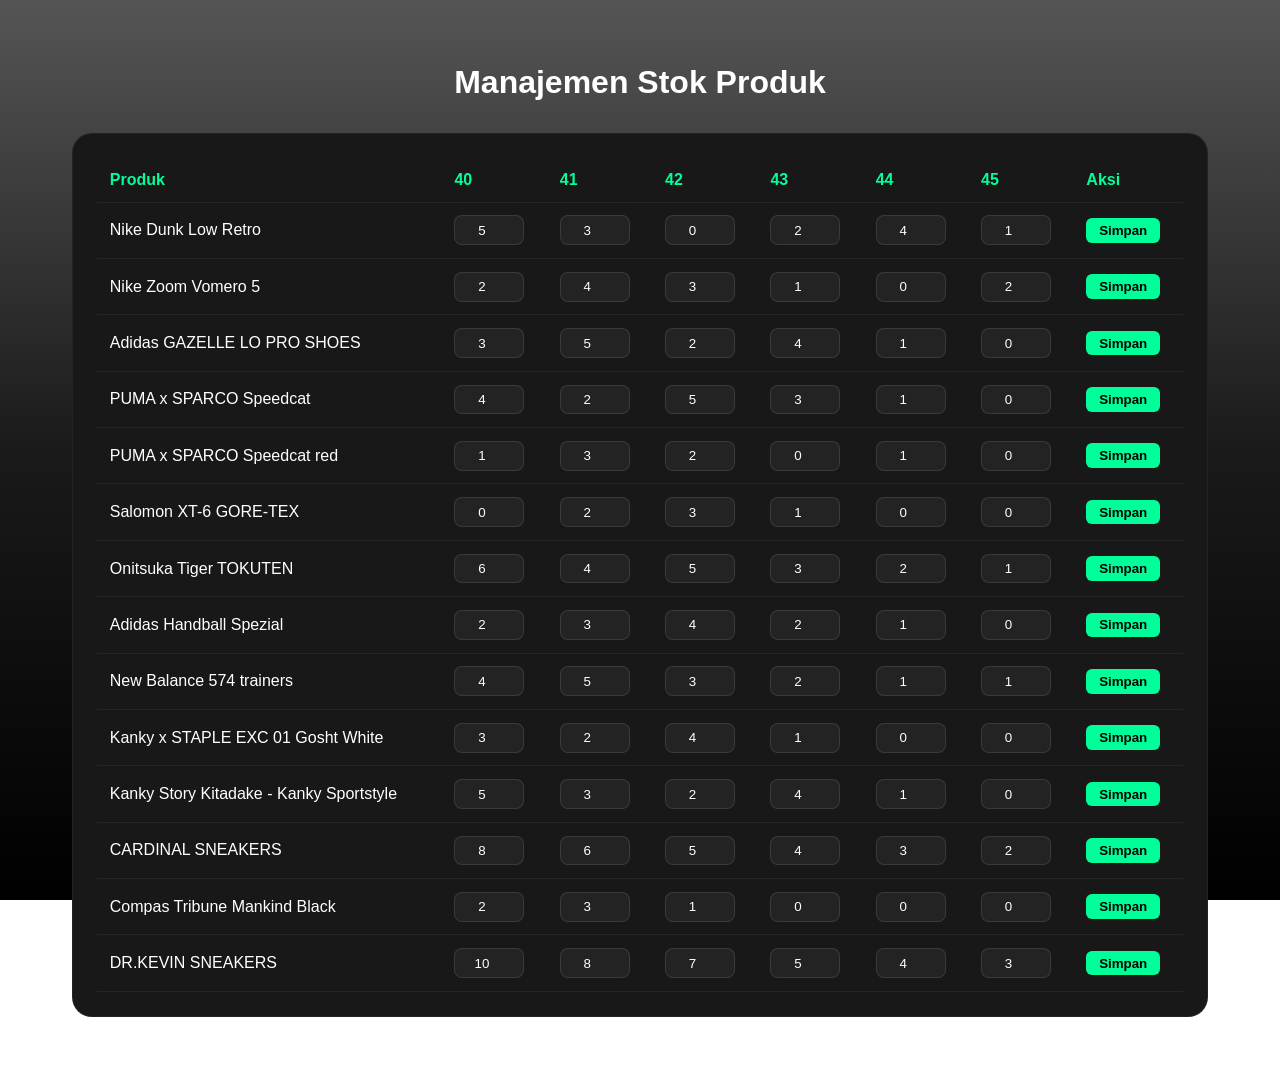
<file: admin-stock.html>
<!DOCTYPE html>
<html lang="id">
<head>
  <meta charset="UTF-8">
  <title>Admin Stok | Kicksy</title>
  <link rel="stylesheet" href="style.css">
</head>
<body class="gradient-bg">
  <section style="padding: 4rem 2rem; max-width: 1200px; margin: 0 auto;">
    <h2>Manajemen Stok Produk</h2>
    <div class="admin-stock-panel">
      <div class="admin-stock-table">
        <table id="stockTable">
          <thead>
            <tr><th>Produk</th><th>40</th><th>41</th><th>42</th><th>43</th><th>44</th><th>45</th><th>Aksi</th></tr>
          </thead>
          <tbody id="stockTableBody"></tbody>
        </table>
      </div>
    </div>
  </section>
  
  <script src="stock-data.js"></script>
  <script>
    function renderStockTable() {
      const tbody = document.getElementById('stockTableBody');
      tbody.innerHTML = '';
      
      Object.keys(stockDatabase).forEach(productName => {
        const product = stockDatabase[productName];
        const row = tbody.insertRow();
        row.insertCell(0).innerText = productName;
        
        [40,41,42,43,44,45].forEach(size => {
          const cell = row.insertCell();
          const input = document.createElement('input');
          input.type = 'number';
          input.value = product.sizes[size] || 0;
          input.min = 0;
          input.style.width = '70px';
          input.dataset.product = productName;
          input.dataset.size = size;
          cell.appendChild(input);
        });
        
        const actionCell = row.insertCell();
        const saveBtn = document.createElement('button');
        saveBtn.innerText = 'Simpan';
        saveBtn.onclick = () => {
          const inputs = row.querySelectorAll('input');
          inputs.forEach(input => {
            const size = parseInt(input.dataset.size);
            const newStock = parseInt(input.value) || 0;
            stockDatabase[productName].sizes[size] = newStock;
          });
          localStorage.setItem("stockDatabase", JSON.stringify(stockDatabase));
          alert(`Stok ${productName} berhasil diupdate!`);
        };
        actionCell.appendChild(saveBtn);
      });
    }
    
    renderStockTable();
  </script>
</body>
</html>
</file>
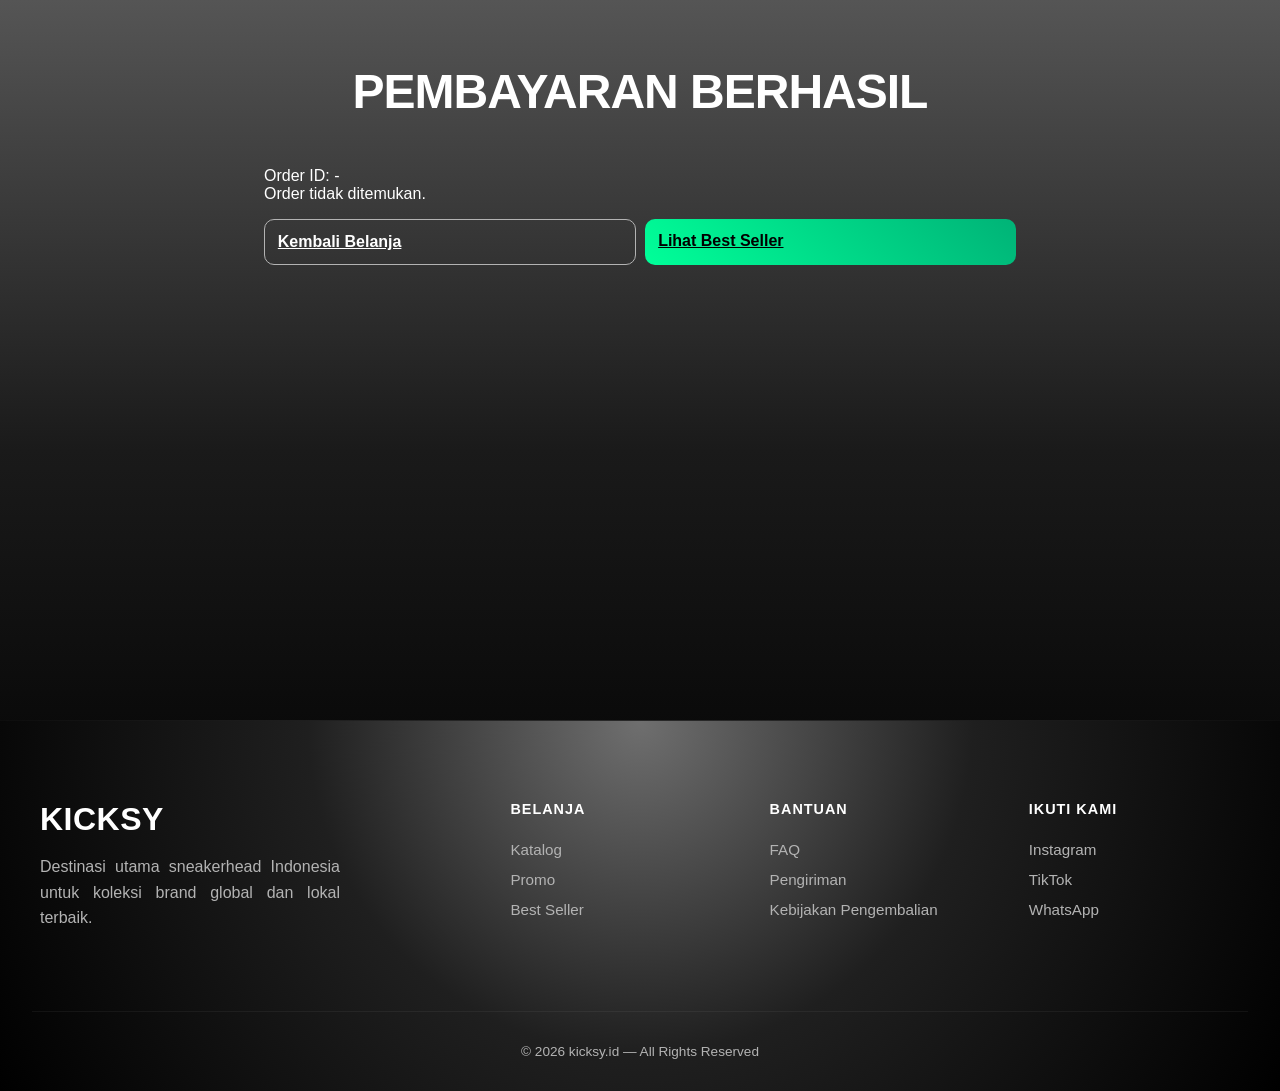
<file: success.html>
<!DOCTYPE html>
<html lang="id">
<head>
  <meta charset="UTF-8"/>
  <meta name="viewport" content="width=device-width, initial-scale=1.0"/>
  <title>Sukses | Kicksy</title>
    <link rel="stylesheet" href="style.css">
</head>
<body class="gradient-bg">
  <section class="cart-page">
    <h2>Pembayaran Berhasil</h2>
    <p id="orderId">Order ID: -</p>
    <div id="orderSum"></div>
    <div style="margin-top:1rem; display:flex; gap:.6rem">
      <a class="btn outline" href="index.html">Kembali Belanja</a>
      <a class="btn" href="index.html#best">Lihat Best Seller</a>
    </div>
  </section>

<footer>
    <div class="footer-grid">
      <div class="footer-brand">
        <div class="logo">KICKSY</div>
        <p>Destinasi utama sneakerhead Indonesia untuk koleksi brand global dan lokal terbaik.</p>
      </div>
      <div class="footer-links">
        <h4>Belanja</h4>
        <a href="shop.html">Katalog</a>
        <a href="index.html#promo">Promo</a>
        <a href="index.html#best">Best Seller</a>
      </div>
      <div class="footer-links">
        <h4>Bantuan</h4>
        <a href="#">FAQ</a>
        <a href="#">Pengiriman</a>
        <a href="#">Kebijakan Pengembalian</a>
      </div>
      <div class="footer-links">
        <h4>Ikuti Kami</h4>
        <a href="https://instagram.com/kicksy.id">Instagram</a>
        <a href="https://tiktok.com/@kicksy.id">TikTok</a>
        <a href="https://wa.me/6287825462321">WhatsApp</a>
      </div>
    </div>
    <div class="footer-bottom">
      <p>© 2026 kicksy.id — All Rights Reserved</p>
    </div>
  </footer>

  <script>
    function fmt(n){return "Rp " + Number(n||0).toLocaleString("id-ID");}
    const url = new URL(window.location.href);
    const qid = url.searchParams.get("id");
    const order = JSON.parse(localStorage.getItem("lastOrder")||"null");
    if (!order || (qid && order.id !== qid)) {
      document.getElementById("orderSum").innerHTML = "<p>Order tidak ditemukan.</p>";
    } else {
      document.getElementById("orderId").innerText = "Order ID: " + order.id;
      const items = order.items.map(i=> `<li>${i.name} — ${i.qty} × ${fmt(i.price)} (Size ${i.size})</li>`).join("");
      document.getElementById("orderSum").innerHTML = `
        <ul>${items}</ul>
        <p>Subtotal: <strong>${fmt(order.subtotal)}</strong></p>
        <p>Ongkir: <strong>${fmt(order.ship)}</strong></p>
        <h3>Total: ${fmt(order.total)}</h3>
        <p>Metode: <strong>${order.method}</strong></p>
        <p>Nama: <strong>${order.contact?.name || "-"}</strong></p>
        <p>Email: <strong>${order.contact?.email || "-"}</strong></p>
        <p>HP: <strong>${order.contact?.phone || "-"}</strong></p>
        <p>Alamat: <strong>${order.address ? (order.address.address + ", " + order.address.city + ", " + order.address.postal) : "-"}</strong></p>
      `;
    }
  </script>
</body>
</html>
</file>
<file: style.css>
/* =====================
   THEME
===================== */
:root {
  --bg: #0f0f0f;
  --card: #181818;
  --text: #ffffff;
  --muted: #b3b3b3;
  --accent: #00ff99;
  --transition: all 0.3s cubic-bezier(0.25, 0.8, 0.25, 1);
}

/* =====================
   GLOBAL
===================== */
* {
  margin: 0;
  padding: 0;
  box-sizing: border-box;
  font-family: "Roboto", sans-serif;
}

html {
  scroll-behavior: smooth;
}

body {
  background: linear-gradient(to bottom, #c7bbbb 0%, #000000 100%);
  color: var(--text);
  transition: var(--transition);
  overflow-x: hidden;
  min-height: 100vh;
}

body.gradient-bg {
  background: linear-gradient(to bottom, #555555 0%, #1a1a1a 50%, #000000 100%);
  background-attachment: fixed;
}

.header {
  position: sticky;
  top: 0;
  z-index: 100;
  background: rgba(0,0,0,0.8);
  backdrop-filter: blur(15px);
  border-bottom: 1px solid rgba(255,255,255,0.05);
}
.bar {
  display: flex;
  align-items: center;
  justify-content: space-between;
  padding: .6rem 2rem;
}
.bar.top a {
  color: var(--muted);
  text-decoration: none;
  margin-right: 1rem;
  font-size: .85rem;
}
.bar.main {
  padding: 1rem 2rem;
}
.bar.main > img.logo,
.footer-brand > img.logo {
  max-width: 100px;
  width: auto;
  height: auto;
  object-fit: contain;
  object-position: center;
  display: block;
}
.bar.main > img.logo {
  height: 40px;
}
.logo {
  font-weight: 900;
  font-size: 1.4rem;
  letter-spacing: .5px;
}
.cats {
  display: flex;
  gap: 1.2rem;
}
.bar.sub a {
  text-decoration: none;
  color: var(--text);
  font-weight: 700;
  letter-spacing: .5px;
  font-size: .95rem;
  transition: transform 0.1s ease, color 0.3s ease;
  display: inline-block;
}

.bar.sub a:active {
  transform: scale(0.9);
}

.icon-btn {
  background: none;
  border: none;
  cursor: pointer;
  padding: 5px;
  transition: transform 0.1s ease;
  display: flex;
  align-items: center;
  justify-content: center;
}

.icon-btn:active {
  transform: scale(0.85);
}

.hero p {
  max-width: 600px;
  margin: 1.5rem auto;
  line-height: 1.6;
  text-align: center;
}

.testi-card p {
  text-align: justify;
  line-height: 1.6;
  color: var(--muted);
  margin: 1rem 0;
}

.footer-brand p {
  margin-top: 1rem;
  line-height: 1.6;
  color: var(--muted);
  text-align: justify;
}
.cats a:hover {
  color: var(--accent);
}
.actions {
  display: flex;
  align-items: center;
  gap: .8rem;
}
.search {
  position: relative;
  display: flex;
  align-items: center;
}
.search input {
  background: var(--card);
  border: 1px solid var(--muted);
  color: var(--text);
  padding: .45rem 2.2rem .45rem .8rem;
  border-radius: 8px;
  width: 220px;
}
.search .ico {
  position: absolute;
  right: .6rem;
  color: var(--muted);
}
.icon-btn img, .search .ico img {
  filter: brightness(0) invert(1);
}
.icon-btn {
  background: var(--card);
  color: var(--text);
  border: 1px solid var(--muted);
  width: 36px;
  height: 36px;
  display: inline-flex;
  align-items: center;
  justify-content: center;
  border-radius: 8px;
  text-decoration: none;
  position: relative;
  transition: all 0.3s ease;
  cursor: pointer;
}
.icon-btn:hover {
  border-color: var(--accent);
  background: rgba(0, 255, 153, 0.05);
}
.icon-btn:active {
  transform: scale(0.85);
}
.icon-btn .badge {
  background: #e11d2e;
  color: #fff;
  border-radius: 9999px;
  font-size: .65rem;
  font-weight: 700;
  padding: 1px 4px;
  position: absolute;
  top: -6px;
  right: -6px;
  min-width: 18px;
  height: 18px;
  display: flex;
  align-items: center;
  justify-content: center;
  box-shadow: 0 2px 8px rgba(225, 29, 46, 0.4);
  border: 1px solid rgba(255, 255, 255, 0.2);
}
.bar.sub {
  border-top: 1px solid rgba(255,255,255,.05);
}
.bar.sub a {
  color: var(--muted);
  text-decoration: none;
  margin-right: 1rem;
  font-size: .9rem;
}

.catalog {
  padding: 2rem;
}
.catalog-head {
  display: flex;
  align-items: center;
  justify-content: space-between;
  margin-bottom: 1rem;
}
.filters {
  display:flex;
  gap:.6rem;
}
.pill {
  background: var(--card);
  color: var(--text);
  border: 1px solid var(--muted);
  padding: .4rem .8rem;
  border-radius: 999px;
  cursor: pointer;
}
.pill.active {
  background: var(--accent);
  color: #000;
  font-weight: 800;
}
.promo-bar {
  background: var(--accent);
  color: #000;
  display: flex;
  justify-content: center;
  align-items: center;
  gap: .8rem;
  padding: .6rem 1rem;
  font-weight: 800;
}
.promo-bar .tag {
  background:#000;
  color:#00ff99;
  padding:.2rem .5rem;
  border-radius:6px;
}
.promo-section .products {
  display:grid;
  grid-template-columns: repeat(auto-fit, minmax(240px, 1fr));
  gap:1rem;
}
.badge-promo {
  position:absolute;
  top:10px;
  left:10px;
  background:#ff3b3b;
  color:#fff;
  font-weight:800;
  padding:.3rem .5rem;
  border-radius:6px;
}
.promo-section .card img{
  width:120%;
  max-height:180px;
  object-fit:contain;
}
.price-row {
  display:flex;
  gap:.6rem;
  align-items:center;
}
.price-old {
  color: var(--muted);
  text-decoration: line-through;
}
.tags {
  display: flex;
  gap: .6rem;
  flex-wrap: wrap;
}
.tag {
  background: #000;
  border: 1px solid var(--muted);
  color: var(--text);
  font-size: .85rem;
  padding: .35rem .6rem;
  border-radius: 6px;
}
.view-all {
  color: var(--accent);
  text-decoration: none;
  font-weight: 800;
}
.empty-hint {
  display:none;
  color: var(--muted);
  text-align:center;
  padding:1rem 0;
}
/* =====================
   NAVBAR
===================== */
.navbar {
  display: flex;
  justify-content: space-between;
  align-items: center;
  padding: 1rem 2rem;
  background: rgba(0,0,0,0.6);
  backdrop-filter: blur(10px);
  position: sticky;
  top: 0;
  z-index: 100;
}

.logo {
  font-weight: 900;
  font-size: 1.4rem;
}

.nav-links a {
  margin-left: 1.2rem;
  text-decoration: none;
  color: var(--text);
  font-weight: 500;
}

.nav-links a:hover {
  color: var(--accent);
}

.toggle {
  margin-left: 1rem;
  cursor: pointer;
  border: 1px solid var(--muted);
  padding: 0.3rem 0.6rem;
  border-radius: 6px;
  font-size: 0.8rem;
}

/* =====================
   HERO
===================== */
.hero {
  height: 80vh;
  display: flex;
  align-items: center;
  justify-content: center;
  text-align: center;
  background: linear-gradient(rgba(0,0,0,0.5), rgba(0,0,0,0.5)), url('images lokal/BG kicksy id.png');
  background-size: cover;
  background-position: center;
  color: #fff;
}

.hero-content {
  max-width: 800px;
  padding: 0 2rem;
}

.hero h1 {
  font-family: 'Coda Caption', sans-serif;
  font-size: 4rem;
  font-weight: 800;
  margin-bottom: 1rem;
  text-transform: uppercase;
  line-height: 1.1;
  text-shadow: 2px 2px 20px rgba(0,0,0,0.5);
}

.hero p {
  font-size: 1.2rem;
  margin-bottom: 2rem;
  opacity: 0.9;
}

.hero-btns {
  display: flex;
  gap: 1rem;
  justify-content: center;
}

.hero-btns .btn {
  width: auto;
  padding: 1rem 2.5rem;
  font-size: 1rem;
}

.hero-btns .btn.outline {
  border: 2px solid #fff;
  color: #fff;
}

/* =====================
   FEATURES
===================== */
.features {
  display: grid;
  grid-template-columns: repeat(auto-fit, minmax(250px, 1fr));
  gap: 2rem;
  padding: 4rem 2rem;
  background: var(--card);
}

.feature-item {
  text-align: center;
  padding: 1.5rem;
}

.feat-icon {
  font-size: 2.5rem;
  margin-bottom: 1rem;
  display: block;
}

.feature-item h3 {
  font-size: 1.25rem;
  font-weight: 800;
  margin-bottom: .5rem;
}

.feature-item p {
  color: var(--muted);
  font-size: .95rem;
}

/* =====================
   NEWSLETTER
===================== */
.newsletter {
  padding: 6rem 2rem;
  background: radial-gradient(circle at top, #7b7b7b 0%, #252525 45%, #000000 100%);
  text-align: center;
}

.newsletter-wrap {
  max-width: 600px;
  margin: 0 auto;
}

.newsletter h2 {
  font-size: 2.5rem;
  font-weight: 900;
  margin-bottom: 1rem;
}

.newsletter p {
  color: var(--muted);
  margin-bottom: 2.5rem;
}

.newsletter-form {
  display: flex;
  gap: .8rem;
}

.newsletter-form input {
  flex: 1;
  padding: 1rem 1.5rem;
  border-radius: 8px;
  border: 1px solid #333;
  background: #111;
  color: #fff;
}

.newsletter-form .btn {
  width: auto;
  padding: 0 2rem;
}

/* =====================
   PRODUCT SLIDER
===================== */
.product-section {
  padding: 4rem 2rem;
  background: radial-gradient(circle at top, #7b7b7b 0%, #272727 45%, #000000 100%);
}

.product-section h2 {
  text-align: center;
  margin-bottom: 2rem;
  font-weight: 800;
}

.slider-wrapper {
  position: relative;
}

.product-slider {
  display: flex;
  gap: 1.5rem;
  overflow-x: auto;
  scroll-behavior: smooth;
  padding: 1rem;
}

.product-slider::-webkit-scrollbar {
  display: none;
}

.product-card {
  min-width: 240px;
  background: var(--card);
  border-radius: 14px;
  padding: 1.2rem;
  transition: 0.3s ease;
}

.product-card:hover {
  transform: translateY(-6px);
  box-shadow: 0 15px 3px rgba(0,0,0,0.4);
}

.product-card img {
  width: 100%;
  height: 160px;
  object-fit: contain;
  margin-bottom: 1rem;
}

/* ADD TO CART BUTTON (SLIDER) */
.product-card button {
  width: 100%;
  margin-top: 0.8rem;
  padding: 0.6rem;
  border: none;
  background: var(--accent);
  color: #000;
  font-weight: 800;
  border-radius: 8px;
  cursor: pointer;
  transition: 0.2s ease;
}

.product-card button:hover {
  transform: scale(1.05);
}

/* PRICE & VARIANT */
.variant {
  font-size: 0.85rem;
  color: var(--muted);
}

.price {
  font-weight: 800;
  margin: 0.6rem 0;
  color: var(--accent);
}

/* SLIDE BUTTON */
.slide-btn {
  position: absolute;
  top: 50%;
  transform: translateY(-50%);
  background: #e11d2e;
  color: white;
  border: none;
  width: 44px;
  height: 44px;
  border-radius: 50%;
  font-size: 1.5rem;
  cursor: pointer;
  z-index: 10;
}

.slide-btn.left {
  left: -10px;
}

.slide-btn.right {
  right: -10px;
}

/* =====================
   SECTION
===================== */
section {
  padding: 4rem 2rem;
}

h2 {
  text-align: center;
  margin-bottom: 2rem;
  font-size: 2rem;
}

/* =====================
   PROMO SECTION (IMAGE ROW)
===================== */
.promo-section {
  background: radial-gradient(circle at top, #8c8c8c 0%, #303030 45%, #000000 100%);
  padding: 6rem 2rem;
}

.promo-grid {
  display: flex;
  flex-direction: column;
  gap: 3rem;
  max-width: 900px;
  margin: 0 auto;
}

.promo-card {
  background: radial-gradient(circle at top, #8a8a8a, #000);
  border: 1px solid #00ffaa !important;
  border-radius: 12px;
  padding: 2.5rem;
  transition: all 0.3s ease;
  cursor: pointer;
  overflow: visible;
}

.promo-card:hover {
  transform: scale(1.02);
  box-shadow: 0 0 30px rgba(0, 170, 255, 0.3);
}

.promo-images {
  display: grid;
  grid-template-columns: repeat(3, 1fr);
  gap: 1.5rem;
  margin-bottom: 2rem;
}

.promo-images img {
  width: 100%;
  aspect-ratio: 1;
  object-fit: cover;
  background: transparent;
  border-radius: 5px;
}

.promo-card .badge-promo {
  position: absolute;
  top: -10px;
  left: -10px;
  background: #00ffaa;
  color: #000000;
  padding: 0.5rem 1rem;
  border-radius: 50px;
  font-weight: 900;
  font-size: 0.9rem;
  z-index: 5;
}

.promo-card .title {
  font-size: 1.3rem;
  font-weight: 800;
  color: #fff;
  margin-bottom: 1rem;
  text-align: left;
}

.promo-card .price-row {
  display: flex;
  align-items: center;
  gap: 1rem;
  margin-bottom: 2rem;
  justify-content: flex-start;
}

.promo-card .price-old {
  text-decoration: line-through;
  color: #666;
  font-size: 1.1rem;
}

.promo-card .price {
  color: #00ffaa;
  font-size: 1.3rem;
  font-weight: 900;
  margin: 0;
}

.promo-card .btn {
  width: 100%;
  padding: 1.2rem;
  background: #00ffaa !important;
  color: #000 !important;
  font-weight: 900;
  border-radius: 12px;
  font-size: 1.1rem;
  border: none;
  cursor: pointer;
  transition: all 0.3s ease;
  text-transform: capitalize;
}

.promo-card .btn:hover {
  background: #00cc88 !important;
  transform: scale(1.02);
}

@media (max-width: 600px) {
  .promo-images {
    gap: 0.8rem;
  }
  .promo-card {
    padding: 1.5rem;
  }
  .promo-card .title {
    font-size: 1.1rem;
  }
}

/* =====================
   PRODUCTS GRID
===================== */
.products {
  display: grid;
  grid-template-columns: repeat(auto-fill, minmax(260px, 1fr));
  gap: 2rem;
  padding: 1rem 0;
}

.card {
  background: var(--card);
  border-radius: 20px;
  padding: 1.5rem;
  transition: all 0.4s cubic-bezier(0.175, 0.885, 0.32, 1.275);
  position: relative;
  overflow: hidden;
  border: 1px solid rgba(255,255,255,0.05);
}

.card:hover {
  transform: translateY(-10px);
  box-shadow: 0 20px 40px rgba(0,0,0,0.4);
  border-color: var(--accent);
}

.card img {
  width: 100%;
  height: 200px;
  object-fit: contain;
  margin-bottom: 1.2rem;
  filter: drop-shadow(0 10px 15px rgba(0,0,0,0.3));
  transition: transform 0.4s ease;
}

.card:hover img {
  transform: scale(1.1) rotate(-5deg);
}

.title {
  font-weight: 800;
  font-size: 1.1rem;
  margin-bottom: 0.5rem;
  line-height: 1.4;
}

.price {
  font-weight: 900;
  color: var(--accent);
  font-size: 1.2rem;
  margin-bottom: 1.2rem;
}

.btn {
  width: 100%;
  padding: 0.8rem;
  border: none;
  background: var(--accent);
  color: #000;
  font-weight: 800;
  border-radius: 10px;
  cursor: pointer;
  transition: all 0.3s ease;
}

.btn:hover {
  filter: brightness(1.1);
  transform: scale(1.02);
  box-shadow: 0 0 20px rgba(255, 255, 255, 0.4);
}

/* =====================
   CATALOG GRID
===================== */
.catalog-grid {
  display: grid;
  grid-template-columns: repeat(auto-fit, minmax(220px, 1fr));
  gap: 1rem;
}

.empty-hint {
  display:none;
  color: var(--muted);
  text-align:center;
  padding:1rem 0;
}

.tile {
  background: var(--card);
  border-radius: 12px;
  padding: .8rem;
  position: relative;
  cursor: pointer;
  transition: .2s ease;
}

.tile:hover {
  transform: translateY(-4px);
  box-shadow: 0 10px 30px rgba(0,0,0,.5);
}

.tile img {
  width: 100%;
  height: 180px;
  object-fit: contain;
  background: transparent;
  border-radius: 10px;
  margin-bottom: .8rem;
}

.tile .price {
  color: var(--text);
  font-weight: 800;
  margin-bottom: .25rem;
}

.tile .name {
  font-weight: 700;
}

.tile .sub {
  color: var(--muted);
  font-size: .85rem;
}

.fav {
  position: absolute;
  top: 1rem;
  right: 1rem;
  width: 38px;
  height: 38px;
  border-radius: 50%;
  border: 1px solid rgba(255,255,255,0.1);
  background: rgba(0,0,0,0.3);
  color: #fff;
  cursor: pointer;
  display: flex;
  align-items: center;
  justify-content: center;
  transition: all 0.3s ease;
  z-index: 2;
}

.fav:hover {
  background: var(--accent);
  color: #000;
  border-color: var(--accent);
}

.fav.active {
  background: #ff3b3b;
  color: #fff;
  border-color: #ff3b3b;
}

/* =====================
   BAG DRAWER (FULL SCREEN)
===================== */
.bag-backdrop {
  position: fixed;
  top: 0;
  left: 0;
  width: 100%;
  height: 100%;
  background: rgba(0,0,0,0.8);
  backdrop-filter: blur(10px);
  z-index: 1000;
  display: none;
  opacity: 0;
  transition: opacity 0.5s ease;
}

body.bag-open .bag-backdrop {
  display: block;
  opacity: 1;
}

.bag-drawer {
  position: fixed;
  top: 0;
  right: -500px;
  width: 480px;
  height: 100%;
  background: var(--bg);
  z-index: 1001;
  transition: all 0.6s cubic-bezier(0.16, 1, 0.3, 1);
  display: flex;
  flex-direction: column;
  padding: 0;
  box-shadow: -10px 0 50px rgba(0,0,0,0.5);
}

body.bag-open .bag-drawer {
  right: 0;
}

.bag-head {
  padding: 1.5rem 2rem;
  display: flex;
  justify-content: space-between;
  align-items: center;
  border-bottom: 1px solid rgba(255,255,255,0.05);
  background: rgba(0,0,0,0.2);
}

.bag-head div {
  font-size: 1.5rem;
  font-weight: 900;
  letter-spacing: -1px;
  text-transform: uppercase;
}

.bag-head .close {
  font-size: 2.5rem;
  background: none;
  border: none;
  color: var(--text);
  cursor: pointer;
  line-height: 1;
  transition: transform 0.3s ease;
}

.bag-head .close:hover {
  transform: rotate(90deg) scale(1.1);
  color: var(--accent);
}

.bag-items {
  flex: 1;
  overflow-y: auto;
  padding: 2rem;
  display: flex;
  flex-direction: column;
  gap: 1.2rem;
  width: 100%;
}

.bag-item {
  display: flex;
  gap: 1.2rem;
  background: var(--card);
  padding: 1.2rem;
  border-radius: 20px;
  border: 1px solid rgba(255,255,255,0.05);
  transition: all 0.3s ease;
}

.bag-item:hover {
  transform: translateX(-5px);
  border-color: var(--accent);
}

.bag-item img {
  width: 80px;
  height: 80px;
  object-fit: cover;
  border-radius: 12px;
  background: transparent;
}

.bag-info {
  flex: 1;
  display: flex;
  flex-direction: column;
  justify-content: center;
}

.bag-info h4 {
  font-size: 1rem;
  margin-bottom: 0.2rem;
  font-weight: 700;
}

.bag-info p {
  color: var(--muted);
  font-size: 0.85rem;
  margin-bottom: 0.4rem;
}

.bag-qty {
  display: flex;
  align-items: center;
  gap: 0.8rem;
  background: rgba(255,255,255,0.05);
  width: fit-content;
  padding: 0.3rem 0.6rem;
  border-radius: 50px;
}

.bag-qty button {
  background: none;
  border: none;
  color: var(--text);
  font-size: 1rem;
  cursor: pointer;
  width: 20px;
  height: 20px;
  display: flex;
  align-items: center;
  justify-content: center;
  transition: color 0.3s;
}

.bag-qty button:hover {
  color: var(--accent);
}

.bag-foot {
  padding: 2rem;
  background: rgba(0,0,0,0.4);
  backdrop-filter: blur(20px);
  border-top: 1px solid rgba(255,255,255,0.05);
  display: flex;
  flex-direction: column;
  align-items: center;
  gap: 1.2rem;
}

.bag-foot .totals {
  font-size: 1.4rem;
  font-weight: 900;
}

.bag-foot .totals span {
  color: var(--accent);
}

.bag-foot .actions {
  width: 100%;
}

.bag-foot .actions .btn {
  width: 100%;
  padding: 1rem;
  font-size: 1rem;
  text-transform: uppercase;
  letter-spacing: 2px;
}

.bag-empty {
  position: absolute;
  top: 50%;
  left: 50%;
  transform: translate(-50%, -50%);
  text-align: center;
  font-size: 1.2rem;
  color: var(--muted);
  font-weight: 700;
  display: none;
  width: 100%;
}

@media (max-width: 600px) {
  .bag-drawer {
    width: 100%;
    right: -100%;
  }
}

/* =====================
   FULLSCREEN CHECKOUT (MODAL)
===================== */
.checkout-overlay {
  position: fixed;
  top: 0;
  left: 0;
  width: 100%;
  height: 100%;
  background: var(--bg);
  z-index: 2000;
  overflow-y: auto;
  display: none;
  flex-direction: column;
}

.checkout-overlay.active {
  display: flex;
}

.checkout-container {
  max-width: 1000px;
  margin: 0 auto;
  width: 100%;
  padding: 4rem 2rem;
  flex: 1;
}

.checkout-steps {
  display: flex;
  justify-content: center;
  gap: 3rem;
  margin-bottom: 4rem;
}

.step-indicator {
  display: flex;
  flex-direction: column;
  align-items: center;
  gap: 0.8rem;
  color: var(--muted);
  position: relative;
}

.step-indicator .num {
  width: 40px;
  height: 40px;
  border-radius: 50%;
  border: 2px solid var(--muted);
  display: flex;
  align-items: center;
  justify-content: center;
  font-weight: 800;
  transition: all 0.3s ease;
}

.step-indicator.active {
  color: var(--accent);
}

.step-indicator.active .num {
  border-color: var(--accent);
  background: var(--accent);
  color: #000;
  box-shadow: 0 0 20px rgba(var(--accent-rgb), 0.4);
}

.step-indicator.done .num {
  border-color: var(--accent);
  background: var(--accent);
  color: #000;
}

.checkout-grid {
  display: grid;
  grid-template-columns: 1.5fr 1fr;
  gap: 4rem;
}

.checkout-form-side {
  display: flex;
  flex-direction: column;
  gap: 2rem;
}

.checkout-summary-side {
  background: var(--card);
  padding: 2.5rem;
  border-radius: 32px;
  height: fit-content;
  border: 1px solid rgba(255,255,255,0.05);
  position: sticky;
  top: 2rem;
}

.checkout-summary-side h3 {
  margin-bottom: 2rem;
  font-size: 1.5rem;
  font-weight: 900;
  text-transform: uppercase;
}

.summary-items {
  display: flex;
  flex-direction: column;
  gap: 1.2rem;
  margin-bottom: 2rem;
  padding-bottom: 2rem;
  border-bottom: 1px solid rgba(255,255,255,0.1);
}

.summary-item {
  display: flex;
  justify-content: space-between;
  font-size: 0.95rem;
}

.summary-total {
  display: flex;
  justify-content: space-between;
  font-size: 1.4rem;
  font-weight: 900;
  color: var(--accent);
}

.checkout-input-group {
  display: flex;
  flex-direction: column;
  gap: 0.8rem;
}

.checkout-input-group label {
  font-weight: 700;
  font-size: 0.9rem;
  text-transform: uppercase;
  letter-spacing: 1px;
  color: var(--muted);
}

.checkout-input-group input,
.checkout-input-group textarea,
.checkout-input-group select {
  background: rgba(255,255,255,0.05);
  border: 1px solid rgba(255,255,255,0.1);
  padding: 1.2rem;
  border-radius: 16px;
  color: #fff;
  font-family: inherit;
  transition: all 0.3s ease;
}

.checkout-input-group input:focus,
.checkout-input-group textarea:focus {
  outline: none;
  border-color: var(--accent);
  background: rgba(255,255,255,0.08);
}

.pay-card-grid {
  display: grid;
  grid-template-columns: repeat(auto-fill, minmax(140px, 1fr));
  gap: 1rem;
}

.pay-card {
  background: rgba(255,255,255,0.03);
  border: 1px solid rgba(255,255,255,0.08);
  padding: 1.2rem;
  border-radius: 20px;
  cursor: pointer;
  text-align: center;
  transition: all 0.3s ease;
  display: flex;
  flex-direction: column;
  align-items: center;
  gap: 0.8rem;
}

.pay-card:hover {
  border-color: var(--accent);
  background: rgba(255,255,255,0.05);
}

.pay-card.active {
  border-color: var(--accent);
  background: rgba(var(--accent-rgb), 0.1);
  box-shadow: 0 0 15px rgba(var(--accent-rgb), 0.2);
}

.pay-card input {
  display: none;
}

.pay-card span {
  font-weight: 700;
  font-size: 0.9rem;
}

@media (max-width: 900px) {
  .checkout-grid {
    grid-template-columns: 1fr;
  }
  .checkout-summary-side {
    order: -1;
  }
  .bag-items {
    grid-template-columns: 1fr;
  }
}

/* =====================
   CART PAGE (FULLSCREEN STYLE)
===================== */
.cart-page {
  max-width: 1200px;
  margin: 0 auto;
  padding: 4rem 2rem;
  min-height: 80vh;
}

.cart-page h2 {
  font-size: 3rem;
  font-weight: 900;
  margin-bottom: 3rem;
  text-transform: uppercase;
  letter-spacing: -1px;
}

.cart-grid-layout {
  display: grid;
  grid-template-columns: 1.8fr 1fr;
  gap: 4rem;
}

#cartItems {
  display: flex;
  flex-direction: column;
  gap: 1.5rem;
}

.cart-item {
  display: flex;
  gap: 2rem;
  background: var(--card);
  padding: 2rem;
  border-radius: 32px;
  border: 1px solid rgba(255,255,255,0.05);
  align-items: center;
}

.cart-item img {
  width: 140px;
  height: 140px;
  object-fit: cover;
  border-radius: 24px;
}

.cart-info {
  flex: 1;
}

.cart-info h4 {
  font-size: 1.4rem;
  margin-bottom: 0.5rem;
  font-weight: 800;
}

.cart-info p {
  color: var(--muted);
  font-size: 1.1rem;
}

.cart-actions {
  display: flex;
  align-items: center;
  gap: 1.5rem;
  background: rgba(255,255,255,0.05);
  padding: 0.6rem 1.2rem;
  border-radius: 50px;
}

.cart-summary {
  background: var(--card);
  padding: 3rem;
  border-radius: 40px;
  border: 1px solid rgba(255,255,255,0.05);
  height: fit-content;
  position: sticky;
  top: 2rem;
  display: flex;
  flex-direction: column;
  gap: 2rem;
}

.cart-summary .btn {
  width: 100%;
  padding: 1.2rem;
  font-size: 1.1rem;
}

@media (max-width: 1000px) {
  .cart-grid-layout {
    grid-template-columns: 1fr;
  }
}

/* =====================
   TESTIMONIALS & COMMENTS
===================== */
.testimonials {
  padding: 6rem 2rem;
  background: radial-gradient(circle at top, #7c7c7c 0%, #252525 40%, #000000 100%);
}

.comments-header {
  display: flex;
  flex-direction: column;
  align-items: center;
  gap: 1.5rem;
  max-width: 1200px;
  margin: 0 auto 3rem;
  text-align: center;
}

.comments-header h2 {
  margin: 0;
}

.toggle-btn {
  background: rgba(255,255,255,0.05);
  border: 1px solid rgba(255,255,255,0.1);
  color: var(--text);
  padding: 0.6rem 1.2rem;
  border-radius: 50px;
  cursor: pointer;
  font-weight: 600;
  transition: all 0.3s ease;
}

.toggle-btn:hover {
  background: var(--accent);
  color: #000;
  border-color: var(--accent);
}

#commentsContent {
  transition: all 0.4s ease;
  overflow: hidden;
  max-height: 5000px; /* Large enough for many comments */
}

#commentsContent.hidden {
  max-height: 0;
  opacity: 0;
  margin-bottom: 0;
}

.testimonial-grid {
  display: grid;
  grid-template-columns: repeat(auto-fit, minmax(280px, 1fr));
  gap: 2rem;
  max-width: 1200px;
  margin: 0 auto;
}

/* COMMENT FORM */
.comment-form-container {
  max-width: 800px;
  margin: 0 auto 4rem;
  background: var(--card);
  padding: 2.5rem;
  border-radius: 24px;
  border: 1px solid rgba(255,255,255,0.05);
}

.comment-form-container form {
  display: flex;
  flex-direction: column;
  gap: 1.5rem;
}

.comment-form-container .form-row {
  display: flex;
  gap: 1.5rem;
}

.comment-form-container .form-row input,
.comment-form-container .form-row select {
  flex: 1;
}

.comment-form-container input,
.comment-form-container select,
.comment-form-container textarea {
  background: rgba(255,255,255,0.05);
  border: 1px solid rgba(255,255,255,0.1);
  padding: 1rem 1.2rem;
  border-radius: 12px;
  color: #fff;
  font-family: inherit;
  transition: all 0.3s ease;
}

.comment-form-container input:focus,
.comment-form-container select:focus,
.comment-form-container textarea:focus {
  outline: none;
  border-color: var(--accent);
  background: rgba(255,255,255,0.1);
}

.comment-form-container textarea {
  min-height: 120px;
  resize: vertical;
}

.comment-form-container .btn {
  align-self: flex-start;
  padding: 1rem 2.5rem;
}

@media (max-width: 600px) {
  .comment-form-container .form-row {
    flex-direction: column;
  }
}

.testi-card {
  background: var(--card);
  padding: 2.5rem 2rem;
  border-radius: 24px;
  border: 1px solid rgba(255,255,255,0.05);
  text-align: center;
  transition: transform 0.3s ease;
}

.testi-card:hover {
  transform: translateY(-5px);
  border-color: var(--accent);
}

.testi-card .stars {
  margin-bottom: 1rem;
  font-size: 1.2rem;
}

.testi-card p {
  font-style: italic;
  margin-bottom: 1.5rem;
  line-height: 1.6;
  color: var(--text);
}

.testi-card .user {
  font-weight: 800;
  color: var(--accent);
  font-size: 0.9rem;
}

/* =====================
   ABOUT & CONTACT
===================== */
.about-section {
  padding: 6rem 2rem;
  background: radial-gradient(circle at top, #7d7d7d 0%, #2a2a2a 40%, #000000 100%);
}

.about-container {
  max-width: 800px;
  margin: 0 auto;
  text-align: center;
}

.about-title {
  font-size: 2.5rem;
  font-weight: 900;
  margin-bottom: 2rem;
  text-align: center;
}

.about-content {
  text-align: justify;
  line-height: 1.8;
  color: var(--muted);
}

.about-content p {
  margin-bottom: 1.5rem;
}

#contact,
#best {
  padding: 6rem 2rem;
  background: radial-gradient(circle at top, #7d7d7d 0%, #2a2a2a 40%, #000000 100%);
}

.about {
  max-width: 700px;
  margin: auto;
  text-align: center;
  color: var(--muted);
}

.socials {
  text-align: center;
}

.socials a {
  margin: 0 0.6rem;
  color: var(--accent);
  text-decoration: none;
  font-weight: 700;
}

/* =====================
   FAQ
===================== */
#faq {
  padding: 6rem 2rem;
  background: radial-gradient(circle at top, #7d7d7d 0%, #2a2a2a 40%, #000000 100%);
}

.faq-item {
  border-bottom: 1px solid #ffffff;
  padding: 10px 0;
}

.faq-question {
  width: 100%;
  background: none;
  border: none;
  font-size: 16px;
  font-weight: 600;
  display: flex;
  justify-content: space-between;
  align-items: center;
  cursor: pointer;
  padding: 10px 0;
  transition: 0.3s;
  color: #ffffff;
}

.faq-question:hover {
  color: #01ff99; 
}

.faq-answer {
  max-height: 0;
  overflow: hidden;
  font-size: 14px;
  color: #ffffff;
  transition: max-height 0.3s ease;
}

.faq-item.active .faq-answer {
  max-height: 100px;
  margin-top: 8px;
}

.icon {
  font-size: 20px;
  transition: 0.3s;
}

.faq-item.active .icon {
  transform: rotate(45deg); 
  color: #ffffff;
}

/* =====================
   FOOTER
===================== */
footer {
  background: radial-gradient(circle at top, #6f6f6f 0%, #1f1f1f 45%, #000000 100%);
  padding: 5rem 2rem 2rem;
  border-top: 1px solid rgba(255,255,255,0.05);
}

.footer-grid {
  display: grid;
  grid-template-columns: 2fr 1fr 1fr 1fr;
  gap: 3rem;
  max-width: 1200px;
  margin: 0 auto;
}

.footer-brand .logo {
  font-size: 2rem;
  margin-bottom: 1rem;
}

.footer-brand p {
  color: var(--muted);
  max-width: 300px;
  line-height: 1.6;
}

.footer-links h4 {
  color: #fff;
  margin-bottom: 1.5rem;
  font-weight: 800;
  text-transform: uppercase;
  font-size: 0.9rem;
  letter-spacing: 1px;
}

.footer-links a {
  display: block;
  color: var(--muted);
  text-decoration: none;
  margin-bottom: 0.8rem;
  font-size: 0.95rem;
  transition: color 0.3s ease;
}

.footer-links a:hover {
  color: var(--accent);
}

.footer-bottom {
  margin-top: 5rem;
  padding-top: 2rem;
  border-top: 1px solid rgba(255,255,255,0.05);
  text-align: center;
}

.footer-bottom p {
  color: var(--muted);
  font-size: 0.85rem;
}

/* =====================
   CHECKOUT & PAYMENT
===================== */
.pay-section {
  margin-bottom: 1.5rem;
  padding: 1rem;
  background: rgba(255,255,255,0.02);
  border-radius: 12px;
  border: 1px solid rgba(255,255,255,0.05);
}

.pay-section .section-title {
  font-weight: 800;
  font-size: 0.9rem;
  text-transform: uppercase;
  letter-spacing: 1px;
  margin-bottom: 1rem;
  color: var(--accent);
}

.pay-grid {
  display: grid;
  grid-template-columns: repeat(2, 1fr);
  gap: 0.8rem;
}

.pay-option {
  display: flex;
  align-items: center;
  gap: 0.8rem;
  padding: 0.8rem;
  background: var(--bg);
  border: 1px solid rgba(255,255,255,0.1);
  border-radius: 10px;
  cursor: pointer;
  transition: all 0.2s ease;
}

.pay-option:hover {
  border-color: var(--accent);
  background: rgba(0,255,153,0.05);
}

.pay-option input[type="radio"] {
  accent-color: var(--accent);
  width: 18px;
  height: 18px;
}

.pay-option span {
  font-size: 0.9rem;
  font-weight: 600;
}

/* =====================
   RESPONSIVE DESIGN (FINAL TWEAKS)
===================== */

/* Tablet & Smaller Desktops */
@media (max-width: 1024px) {
  .hero h1 {
    font-size: 3.2rem;
  }
  .footer-grid {
    grid-template-columns: 1fr 1fr;
    gap: 2.5rem;
  }
  .detail-grid {
    grid-template-columns: 1fr 1fr;
  }
  .thumbs {
    position: static;
    flex-direction: row;
    overflow-x: auto;
  }
  .info-panel {
    position: static;
  }
}

/* Mobile & Large Phones */
@media (max-width: 768px) {
  .header {
    padding: 0;
  }
  .bar.top {
    display: none;
  }
  .bar.main {
    flex-direction: column;
    padding: 1rem;
    gap: 1rem;
  }
  .logo {
    font-size: 1.8rem;
  }
  .actions {
    width: 100%;
    justify-content: center;
    gap: 1.5rem;
  }
  .search {
    flex: 1;
  }
  .search input {
    width: 100%;
  }
  .bar.sub {
    overflow-x: auto;
    white-space: nowrap;
    justify-content: flex-start;
    padding: 0.8rem 1rem;
    -webkit-overflow-scrolling: touch;
  }
  .bar.sub a {
    margin-right: 1.5rem;
  }

  .hero {
    height: 60vh;
  }
  .hero h1 {
    font-size: 2.5rem;
  }
  .hero p {
    font-size: 1rem;
  }
  .hero-btns {
    flex-direction: column;
    padding: 0 1rem;
  }
  .hero-btns .btn {
    width: 100%;
  }

  .features {
    grid-template-columns: 1fr;
    padding: 2rem 1rem;
  }

  .product-section {
    padding: 3rem 1rem;
  }
  .products {
    grid-template-columns: repeat(auto-fill, minmax(160px, 1fr));
    gap: 1rem;
  }
  .card {
    padding: 1rem;
  }
  .card img {
    height: 140px;
  }

  .detail-grid {
    grid-template-columns: 1fr;
  }
  .image-main img {
    max-height: 400px;
  }
  .info-panel {
    padding: 1.5rem 1rem;
  }

  .bag-drawer {
    width: 100%;
    right: -100%;
  }
}

/* Small Phones */
@media (max-width: 480px) {
  .hero h1 {
    font-size: 2rem;
  }
  .promo-bar {
    flex-direction: column;
    text-align: center;
    gap: 0.5rem;
  }
  .newsletter-form {
    flex-direction: column;
  }
  .footer-grid {
    grid-template-columns: 1fr;
    text-align: center;
  }
  .footer-brand p {
    margin: 0 auto;
  }
  .pay-grid {
    grid-template-columns: 1fr;
  }
  .auth-modal {
    width: 95vw;
    padding: 0.5rem;
  }
}

/* =====================
   MOBILE TWEAK (OLD)
===================== */
.sizes p {
  margin: 1rem 0 0.5rem;
  font-weight: 700;
}

.size-options {
  display: flex;
  gap: 0.6rem;
}

.size-options button {
  border: 1px solid var(--muted);
  background: transparent;
  color: var(--text);
  padding: 0.4rem 0.7rem;
  border-radius: 6px;
  cursor: pointer;
  font-weight: 600; 
}

.size-options button.active {
  background: var(--accent);
  color: #000;
  font-weight: 800;
}
/* =====================
   CART & CHECKOUT FIXES
===================== */
.cart-page {
  max-width: 800px;
  margin: 0 auto;
  padding: 4rem 1.5rem;
}

.cart-item {
  display: flex;
  align-items: center;
  gap: 1.5rem;
  background: var(--card);
  padding: 1.2rem;
  border-radius: 16px;
  margin-bottom: 1.2rem;
  border: 1px solid rgba(255,255,255,0.05);
}

.cart-item img {
  width: 100px;
  height: 100px;
  object-fit: contain;
  background: transparent;
  border-radius: 12px;
}

.cart-info {
  flex: 1;
}

.cart-info h4 {
  font-size: 1.1rem;
  margin-bottom: 0.3rem;
}

.cart-actions {
  display: flex;
  align-items: center;
  gap: 1rem;
}

.cart-actions button {
  width: 32px;
  height: 32px;
  border-radius: 8px;
  border: none;
  background: var(--accent);
  color: #000;
  font-weight: 900;
  cursor: pointer;
}

@media (max-width: 600px) {
  .cart-item {
    flex-direction: column;
    text-align: center;
    gap: 1rem;
  }
  .cart-actions {
    justify-content: center;
  }
}

/* =====================
   AUTH & MODAL REFINEMENT
===================== */

.bag-backdrop {
  position: fixed;
  inset: 0;
  background: rgba(0,0,0,.5);
  backdrop-filter: blur(2px);
  opacity: 0;
  pointer-events: none;
  transition: .2s ease;
}
.bag-drawer {
  position: fixed;
  top: 0;
  right: -420px;
  width: 420px;
  height: 100vh;
  background: var(--card);
  box-shadow: -20px 0 40px rgba(0,0,0,.5);
  transition: .25s ease;
  z-index: 1000;
  display: grid;
  grid-template-rows: auto 1fr auto;
}
.bag-head {
  display:flex;
  justify-content:space-between;
  align-items:center;
  padding:1rem 1rem;
  border-bottom:1px solid rgba(255,255,255,.06);
  font-weight:900;
}
.bag-head .close {
  width:36px;height:36px;border:none;border-radius:8px;background:var(--card);color:var(--text);cursor:pointer;
}
.bag-items {
  overflow:auto;
  padding: 1rem;
}
.bag-item {
  display:flex;
  gap:.8rem;
  padding:.8rem;
  background: rgba(255,255,255,.02);
  border:1px solid rgba(255,255,255,.06);
  border-radius:10px;
  margin-bottom:.8rem;
}
.bag-item img {
  width:72px;height:72px;object-fit:cover;border-radius:8px;background:transparent;
}
.bag-info {flex:1}
.bag-info h4 {font-weight:800;margin-bottom:.2rem;}
.bag-info p {color:var(--muted);font-size:.9rem;}
.bag-qty {display:flex;align-items:center;gap:.4rem;margin-top:.4rem;}
.bag-qty button {width:28px;height:28px;border:none;background:var(--accent);color:#000;border-radius:6px;font-weight:900;cursor:pointer;}
.bag-foot {
  padding:1rem;
  border-top:1px solid rgba(255,255,255,.06);
}
.bag-foot .totals {font-weight:900;margin-bottom:.6rem;}
.bag-empty {display:none;color:var(--muted);padding:1rem;}
.bag-body-spacer {height:6px;}
.bag-open .bag-drawer { right: 0; }
.bag-open .bag-backdrop { opacity: 1; pointer-events: auto; }

.detail-page {
  padding: 2rem;
  animation: fadeInUp 0.8s ease-out;
}

@keyframes fadeInUp {
  from {
    opacity: 0;
    transform: translateY(30px);
  }
  to {
    opacity: 1;
    transform: translateY(0);
  }
}
.detail-grid {
  display: grid;
  grid-template-columns: 90px 1fr 420px;
  gap: 1.5rem;
  align-items: start;
}
.thumbs {
  display: flex;
  flex-direction: column;
  gap: .8rem;
  position: sticky;
  top: 90px;
}
.thumb {
  width: 90px;
  height: 90px;
  object-fit: contain;
  background: transparent;
  border: 1px solid var(--muted);
  border-radius: 8px;
  cursor: pointer;
  transition: all 0.3s ease;
}
.thumb:hover {
  border-color: var(--accent);
  transform: scale(1.05);
  box-shadow: 0 4px 12px rgba(255, 255, 255, 0.2);
}
.thumb.active {
  border-color: var(--accent);
  box-shadow: 0 0 8px rgba(255, 255, 255, 0.3);
}
.image-main img {
  width: 100%;
  max-height: 520px;
  object-fit: contain;
  background: transparent;
  border-radius: 12px;
  transition: transform 0.4s ease, box-shadow 0.4s ease;
}
.image-main img:hover {
  transform: scale(1.05);
  box-shadow: 0 10px 30px rgba(0, 0, 0, 0.5);
}
.info-panel {
  background: var(--card);
  border-radius: 12px;
  padding: 1rem 1.2rem;
  position: sticky;
  top: 90px;
}
.info-panel .label {
  color: var(--muted);
  margin-bottom: .4rem;
}
.info-panel .title {
  font-size: 1.8rem;
  font-weight: 900;
  text-transform: uppercase;
}
.info-panel .price {
  font-weight: 900;
  color: var(--text);
  margin: .6rem 0 1rem;
}
.section-title {
  font-weight: 700;
  margin-bottom: .5rem;
}
.color-list {
  display: flex;
  gap: .6rem;
}
.color {
  width: 64px;
  height: 64px;
  object-fit: cover;
  background: transparent;
  border: 1px solid var(--muted);
  border-radius: 8px;
  cursor: pointer;
}
.color-name {
  color: var(--muted);
  font-size: .9rem;
  margin-top: .4rem;
}
.info-panel .size-options {
  flex-wrap: wrap;
}
.size-guide {
  color: var(--accent);
  font-weight: 800;
  display: inline-block;
  margin-top: .5rem;
  text-decoration: none;
}
.buy-actions {
  display: flex;
  gap: .8rem;
  margin-top: 1rem;
}
.btn.outline {
  background: transparent;
  border: 1px solid var(--muted);
  color: var(--text);
}
.icon-btn.logged-in {
  background: var(--accent);
  color: #000;
  padding: 0.4rem 0.8rem;
  width: auto;
  border-radius: 999px;
  display: flex;
  align-items: center;
  gap: 0.4rem;
}
.user-name-label {
  font-size: 0.85rem;
  font-weight: 800;
  max-width: 80px;
  overflow: hidden;
  text-overflow: ellipsis;
  white-space: nowrap;
}

.auth-backdrop {
  position: fixed;
  inset: 0;
  background: rgba(0,0,0,.6);
  backdrop-filter: blur(2px);
  display: none;
  z-index: 998;
}
.auth-modal {
  position: fixed;
  top: 50%;
  left: 50%;
  transform: translate(-50%, -50%);
  background: var(--card);
  color: var(--text);
  width: min(420px, 92vw);
  border-radius: 14px;
  box-shadow: 0 20px 60px rgba(0,0,0,.5);
  display: none;
  z-index: 999;
}
.auth-head {
  display: flex;
  justify-content: space-between;
  align-items: center;
  padding: .8rem 1rem;
  border-bottom: 1px solid #2a2a2a;
}
.auth-head .tabs {
  display: flex;
  gap: .4rem;
}
.auth-head .tab {
  background: transparent;
  color: var(--text);
  border: 1px solid #2a2a2a;
  padding: .4rem .8rem;
  border-radius: 999px;
  cursor: pointer;
}
.auth-head .tab.active {
  background: var(--accent);
  color: #000;
  font-weight: 800;
}
.auth-head .close {
  background: transparent;
  border: none;
  color: var(--text);
  font-size: 20px;
  cursor: pointer;
}
.auth-body {
  padding: 1rem;
}
.auth-form {
  display: grid;
  gap: .8rem;
}
.auth-form input {
  background: #121212;
  color: var(--text);
  border: 1px solid #2a2a2a;
  padding: .6rem .8rem;
  border-radius: 8px;
}
.hidden {
  display: none;
}
@media (max-width: 900px) {
  .detail-grid {
    grid-template-columns: 1fr;
  }
  .thumbs {
    position: static;
    flex-direction: row;
  }
  .info-panel {
    position: static;
  }
}
/* =====================
   UI ENHANCEMENTS (Added)
===================== */

/* Smooth transitions for all interactive elements */
.product-card, .card, .tile, .btn, .icon-btn, .slide-btn, .promo-card {
  transition: all 0.2s cubic-bezier(0.25, 0.8, 0.25, 1) !important;
}

/* Better hover for product cards */
.product-card:hover, .card:hover, .tile:hover {
  transform: translateY(-6px) !important;
  box-shadow: 0 12px 28px rgba(0, 0, 0, 0.4) !important;
}

/* Active/click effect for buttons */
.btn:active, .icon-btn:active, .slide-btn:active, .product-card button:active, .cart-actions button:active {
  transform: scale(0.97) !important;
  transition: transform 0.05s ease !important;
}

/* Better promo badge - ribbon style */
.badge-promo {
  position: absolute;
  top: -8px;
  left: -8px;
  background: linear-gradient(135deg, #ff4444 0%, #cc0000 100%);
  color: white;
  font-weight: 900;
  padding: 6px 14px;
  border-radius: 30px;
  font-size: 0.8rem;
  z-index: 10;
  box-shadow: 0 4px 10px rgba(0,0,0,0.3);
  border: 1px solid rgba(255,255,255,0.3);
}

/* Cart badge improvement */
.icon-btn .badge {
  background: #ff3b3b;
  color: white;
  font-weight: 800;
  font-size: 0.7rem;
  min-width: 20px;
  height: 20px;
  border-radius: 20px;
  animation: pulse 0.3s ease;
}

@keyframes pulse {
  0% { transform: scale(0.8); }
  100% { transform: scale(1); }
}

/* Toast notification styling */
.toast-notification {
  position: fixed;
  bottom: 30px;
  right: 30px;
  background: #00ff99;
  color: #000;
  padding: 12px 24px;
  border-radius: 50px;
  font-weight: 800;
  z-index: 9999;
  box-shadow: 0 8px 20px rgba(0,0,0,0.3);
  animation: slideInRight 0.3s ease, fadeOut 0.3s ease 1.2s forwards;
  font-size: 0.9rem;
  display: flex;
  align-items: center;
  gap: 8px;
}

@keyframes slideInRight {
  from {
    opacity: 0;
    transform: translateX(100px);
  }
  to {
    opacity: 1;
    transform: translateX(0);
  }
}

@keyframes fadeOut {
  to {
    opacity: 0;
    visibility: hidden;
  }
}

/* Different CTA buttons */
.btn-primary {
  background: var(--accent);
  color: #000;
  font-weight: 800;
}

.btn-secondary {
  background: transparent;
  border: 1px solid var(--muted);
  color: var(--text);
}

.btn-secondary:hover {
  border-color: var(--accent);
  color: var(--accent);
}

/* Slider button improvement */
.slide-btn {
  background: rgba(0,0,0,0.7);
  backdrop-filter: blur(4px);
  border: 1px solid rgba(255,255,255,0.2);
  transition: all 0.2s ease;
}

.slide-btn:hover {
  background: var(--accent);
  color: #000;
  transform: translateY(-50%) scale(1.1);
}

/* Cart item hover */
.cart-item {
  transition: all 0.2s ease;
}

.cart-item:hover {
  transform: translateX(5px);
  border-color: var(--accent);
}

/* Better size selector buttons */
.size-options button {
  transition: all 0.15s ease;
  cursor: pointer;
}

.size-options button:hover {
  transform: scale(1.05);
  border-color: var(--accent);
}

.size-options button.active {
  background: var(--accent);
  color: #000;
  border-color: var(--accent);
  transform: scale(1.02);
}

/* Smooth scrollbar */
.product-slider::-webkit-scrollbar {
  height: 4px;
}

.product-slider::-webkit-scrollbar-track {
  background: rgba(255,255,255,0.1);
  border-radius: 10px;
}

.product-slider::-webkit-scrollbar-thumb {
  background: var(--accent);
  border-radius: 10px;
}

/* =====================
   SORTING BAR (untuk halaman Katalog)
===================== */
.sort-bar {
  display: flex;
  justify-content: space-between;
  align-items: center;
  margin: 1.5rem 0 2rem 0;
  padding: 0.8rem 1rem;
  background: rgba(255,255,255,0.03);
  border-radius: 12px;
  flex-wrap: wrap;
  gap: 1rem;
}

.sort-left .product-count {
  font-size: 0.85rem;
  color: var(--muted);
}

.sort-right {
  display: flex;
  align-items: center;
  gap: 0.8rem;
}

.sort-right label {
  font-size: 0.85rem;
  color: var(--muted);
}

.sort-right select {
  background: var(--card);
  border: 1px solid rgba(255,255,255,0.1);
  color: var(--text);
  padding: 0.5rem 1rem;
  border-radius: 8px;
  cursor: pointer;
  font-size: 0.85rem;
  transition: all 0.2s ease;
}

.sort-right select:hover {
  border-color: var(--accent);
}

.sort-right select:focus {
  outline: none;
  border-color: var(--accent);
}

@media (max-width: 600px) {
  .sort-bar {
    flex-direction: column;
    align-items: flex-start;
  }
}
/* =====================
   RELATED PRODUCTS - KEREN VERSION
===================== */

.related-products {
  max-width: 1400px;
  margin: 4rem auto 2rem;
  padding: 0 2rem;
}

.related-header {
  display: flex;
  justify-content: space-between;
  align-items: baseline;
  margin-bottom: 2rem;
  flex-wrap: wrap;
  gap: 1rem;
}

.related-header h3 {
  font-size: 1.6rem;
  font-weight: 800;
  background: linear-gradient(135deg, #fff 0%, var(--accent) 100%);
  background-clip: text;
  -webkit-background-clip: text;
  color: transparent;
  letter-spacing: -0.5px;
}

.view-all-link {
  color: var(--muted);
  text-decoration: none;
  font-size: 0.85rem;
  font-weight: 600;
  transition: all 0.2s ease;
  padding: 0.3rem 0.8rem;
  border-radius: 20px;
  background: rgba(255,255,255,0.03);
}

.view-all-link:hover {
  color: var(--accent);
  background: rgba(0, 255, 153, 0.1);
  transform: translateX(3px);
}

.related-grid {
  display: grid;
  grid-template-columns: repeat(auto-fill, minmax(220px, 1fr));
  gap: 1.8rem;
}

.related-card {
  background: rgba(255,255,255,0.03);
  border-radius: 20px;
  padding: 1rem;
  cursor: pointer;
  transition: all 0.3s cubic-bezier(0.25, 0.8, 0.25, 1);
  text-align: center;
  border: 1px solid rgba(255,255,255,0.05);
  position: relative;
  overflow: hidden;
}

.related-card::before {
  content: '';
  position: absolute;
  top: 0;
  left: -100%;
  width: 100%;
  height: 100%;
  background: linear-gradient(90deg, transparent, rgba(255,255,255,0.05), transparent);
  transition: left 0.5s ease;
}

.related-card:hover::before {
  left: 100%;
}

.related-card:hover {
  transform: translateY(-8px);
  border-color: var(--accent);
  box-shadow: 0 15px 30px rgba(0, 0, 0, 0.3);
}

.related-card img {
  width: 100%;
  aspect-ratio: 1 / 1;
  object-fit: contain;
  margin-bottom: 1rem;
  border-radius: 16px;
  background: rgba(255,255,255,0.02);
  transition: transform 0.3s ease;
}

.related-card:hover img {
  transform: scale(1.05);
}

.related-card .name {
  font-weight: 700;
  font-size: 0.9rem;
  margin-bottom: 0.3rem;
  line-height: 1.4;
  color: var(--text);
}

.related-card .price {
  font-size: 1rem;
  font-weight: 800;
  color: var(--accent);
  margin-top: 0.4rem;
}

.related-card .add-btn {
  margin-top: 0.8rem;
  padding: 0.4rem 1rem;
  background: rgba(255,255,255,0.05);
  border: 1px solid rgba(255,255,255,0.1);
  border-radius: 30px;
  font-size: 0.7rem;
  font-weight: 600;
  color: var(--muted);
  cursor: pointer;
  transition: all 0.2s ease;
  width: auto;
  display: inline-flex;
  align-items: center;
  gap: 4px;
}

.related-card .add-btn:hover {
  background: var(--accent);
  color: #000;
  border-color: var(--accent);
}

/* Responsive */
@media (max-width: 768px) {
  .related-products {
    padding: 0 1rem;
    margin: 2rem auto;
  }
  
  .related-header h3 {
    font-size: 1.3rem;
  }
  
  .related-grid {
    gap: 1rem;
    grid-template-columns: repeat(2, 1fr);
  }
}

@media (max-width: 480px) {
  .related-header {
    flex-direction: column;
    align-items: flex-start;
  }
}
/* =====================
   BREADCRUMB NAVIGATION
===================== */
.breadcrumb {
  margin-bottom: 2rem;
  padding-bottom: 1rem;
  font-size: 0.85rem;
  color: var(--muted);
  border-bottom: 1px solid rgba(255,255,255,0.08);
}

.breadcrumb a {
  color: var(--muted);
  text-decoration: none;
  transition: color 0.2s ease;
}

.breadcrumb a:hover {
  color: var(--accent);
}

.breadcrumb span {
  color: var(--text);
  font-weight: 500;
}
/* =====================
   RESPONSIVE ENHANCEMENT - FULL
===================== */

/* TABLET (768px - 1024px) */
@media (max-width: 1024px) {
  /* Header */
  .bar.main {
    flex-wrap: wrap;
    gap: 1rem;
  }
  
  .actions {
    width: 100%;
    justify-content: space-between;
  }
  
  .search {
    flex: 1;
  }
  
  .search input {
    width: 100%;
  }
  
  /* Hero */
  .hero h1 {
    font-size: 3rem;
  }
  
  /* Product Grid */
  .products {
    grid-template-columns: repeat(2, 1fr);
  }
  
  .product-section .products {
    grid-template-columns: repeat(2, 1fr);
  }
  
  /* Catalog Grid */
  .catalog-grid {
    grid-template-columns: repeat(2, 1fr);
  }
  
  /* Detail Product */
  .detail-grid {
    grid-template-columns: 80px 1fr 1fr;
    gap: 1rem;
  }
  
  /* Cart */
  .cart-grid-layout {
    grid-template-columns: 1fr;
    gap: 2rem;
  }
  
  /* Footer */
  .footer-grid {
    grid-template-columns: repeat(2, 1fr);
    gap: 2rem;
  }
}

/* MOBILE (max 768px) */
@media (max-width: 768px) {
  /* Header */
  .bar.top {
    display: none;
  }
  
  .bar.main {
    flex-direction: column;
    padding: 1rem;
  }
  
  .logo {
    font-size: 1.5rem;
  }
  
  .actions {
    width: 100%;
    justify-content: center;
    gap: 1rem;
  }
  
  .search {
    width: 100%;
    order: 3;
    margin-top: 0.5rem;
  }
  
  .search input {
    width: 100%;
  }
  
  .bar.sub {
    overflow-x: auto;
    white-space: nowrap;
    justify-content: flex-start;
    padding: 0.8rem 1rem;
    gap: 0.5rem;
  }
  
  .bar.sub a {
    margin-right: 0;
    padding: 0.5rem 0.8rem;
    font-size: 0.85rem;
  }
  
  /* Hero */
  .hero {
    height: 60vh;
    background-position: 60% center;
  }
  
  .hero h1 {
    font-size: 2.2rem;
  }
  
  .hero p {
    font-size: 0.95rem;
    padding: 0 1rem;
  }
  
  .hero-btns {
    flex-direction: column;
    gap: 0.8rem;
    padding: 0 1rem;
  }
  
  .hero-btns .btn {
    width: 100%;
  }
  
  /* Section Padding */
  section, .product-section, .testimonials, .about-section {
    padding: 3rem 1rem;
  }
  
  h2 {
    font-size: 1.6rem;
  }
  
  /* Product Cards */
  .products {
    gap: 1rem;
  }
  
  .card, .product-card {
    padding: 0.8rem;
  }
  
  .card img, .product-card img {
    height: 140px;
  }
  
  .title, .product-card h3 {
    font-size: 0.9rem;
  }
  
  .price {
    font-size: 1rem;
  }
  
  .btn {
    padding: 0.6rem;
    font-size: 0.85rem;
  }
  
  /* Promo Section */
  .promo-grid {
    gap: 1.5rem;
  }
  
  .promo-card {
    padding: 1rem;
  }
  
  .promo-images {
    gap: 0.5rem;
  }
  
  .promo-card .title {
    font-size: 0.9rem;
  }
  
  .promo-card .price {
    font-size: 1rem;
  }
  
  .promo-card .btn {
    padding: 0.8rem;
    font-size: 0.9rem;
  }
  
  /* Detail Product */
  .detail-page {
    padding: 1rem;
  }
  
  .detail-grid {
    grid-template-columns: 1fr;
    gap: 1rem;
  }
  
  .thumbs {
    flex-direction: row;
    order: 2;
    position: static;
  }
  
  .thumb {
    width: 70px;
    height: 70px;
  }
  
  .image-main {
    order: 1;
    padding: 1rem;
  }
  
  .info-panel {
    order: 3;
    position: static;
    padding: 1rem;
  }
  
  .info-panel .title {
    font-size: 1.3rem;
  }
  
  .info-panel .price {
    font-size: 1.2rem;
  }
  
  .size-options {
    gap: 0.5rem;
  }
  
  .size-options button {
    width: 45px;
    padding: 0.5rem 0;
  }
  
  /* Breadcrumb */
  .breadcrumb {
    font-size: 0.7rem;
    margin-bottom: 1rem;
  }
  
  /* Related Products */
  .related-products {
    padding: 0 1rem;
    margin: 2rem auto;
  }
  
  .related-header h3 {
    font-size: 1.2rem;
  }
  
  .related-grid {
    grid-template-columns: repeat(2, 1fr);
    gap: 0.8rem;
  }
  
  .related-card {
    padding: 0.8rem;
  }
  
  .related-card .name {
    font-size: 0.75rem;
  }
  
  .related-card .price {
    font-size: 0.85rem;
  }
  
  .related-card .add-btn {
    padding: 0.3rem 0.6rem;
    font-size: 0.7rem;
  }
  
  /* Cart Page */
  .cart-page {
    padding: 2rem 1rem;
  }
  
  .cart-page h2 {
    font-size: 2rem;
    margin-bottom: 1.5rem;
  }
  
  .cart-item {
    flex-direction: column;
    text-align: center;
    gap: 1rem;
    padding: 1rem;
  }
  
  .cart-item img {
    width: 120px;
    height: 120px;
  }
  
  .cart-info h4 {
    font-size: 1rem;
  }
  
  .cart-info p {
    font-size: 0.9rem;
  }
  
  .cart-summary {
    padding: 1.5rem;
  }
  
  /* Checkout */
  .checkout-container {
    padding: 2rem 1rem;
  }
  
  .checkout-steps {
    gap: 1rem;
    margin-bottom: 2rem;
  }
  
  .step-indicator span {
    font-size: 0.7rem;
  }
  
  .checkout-grid {
    gap: 1.5rem;
  }
  
  .pay-card-grid {
    grid-template-columns: repeat(2, 1fr);
  }
  
  /* Footer */
  footer {
    padding: 3rem 1rem 1.5rem;
  }
  
  .footer-grid {
    grid-template-columns: 1fr;
    text-align: center;
    gap: 1.5rem;
  }
  
  .footer-brand p {
    margin: 0 auto;
  }
  
  .footer-links h4 {
    margin-bottom: 0.8rem;
  }
  
  /* Bag Drawer */
  .bag-drawer {
    width: 100%;
    right: -100%;
  }
  
  /* Sort Bar */
  .sort-bar {
    flex-direction: column;
    align-items: flex-start;
    gap: 0.5rem;
  }
  
  .sort-right {
    width: 100%;
  }
  
  .sort-right select {
    flex: 1;
  }
  
  /* Newsletter */
  .newsletter {
    padding: 3rem 1rem;
  }
  
  .newsletter h2 {
    font-size: 1.5rem;
  }
  
  .newsletter-form {
    flex-direction: column;
  }
  
  /* Toast Notification */
  .toast-notification {
    bottom: 20px;
    right: 20px;
    left: 20px;
    text-align: center;
    font-size: 0.8rem;
    padding: 10px 16px;
  }
}

/* SMALL MOBILE (max 480px) */
@media (max-width: 480px) {
  /* Hero */
  .hero h1 {
    font-size: 1.6rem;
  }
  
  h2 {
    font-size: 1.3rem;
  }
  
  /* Product Grid - 2 kolom tetap tapi lebih kecil */
  .products {
    gap: 0.8rem;
  }
  
  .card img, .product-card img {
    height: 120px;
  }
  
  .title, .product-card h3 {
    font-size: 0.8rem;
  }
  
  .variant {
    font-size: 0.7rem;
  }
  
  .price {
    font-size: 0.85rem;
  }
  
  .btn {
    padding: 0.5rem;
    font-size: 0.75rem;
  }
  
  /* Catalog Grid */
  .catalog-grid {
    gap: 0.8rem;
  }
  
  .tile .price {
    font-size: 0.8rem;
  }
  
  .tile .name {
    font-size: 0.75rem;
  }
  
  /* Detail Product */
  .thumb {
    width: 55px;
    height: 55px;
  }
  
  .info-panel .title {
    font-size: 1.1rem;
  }
  
  .size-options button {
    width: 38px;
    font-size: 0.8rem;
  }
  
  /* Related Products */
  .related-grid {
    gap: 0.6rem;
  }
  
  .related-card .name {
    font-size: 0.7rem;
  }
  
  .related-card .price {
    font-size: 0.75rem;
  }
  
  /* Comment Form */
  .comment-form-container .form-row {
    flex-direction: column;
    gap: 0.8rem;
  }
  
  .comment-form-container {
    padding: 1.5rem;
  }
  
  /* FAQ */
  .faq-question {
    font-size: 0.85rem;
  }
  
  .faq-answer {
    font-size: 0.8rem;
  }
}
/* =====================
   TRACKING PAGE
===================== */
.tracking-page {
  min-height: 70vh;
  padding: 4rem 2rem;
}

.tracking-container {
  max-width: 800px;
  margin: 0 auto;
  text-align: center;
}

.tracking-container h2 {
  font-size: 2.5rem;
  margin-bottom: 1rem;
}

.tracking-container > p {
  color: var(--muted);
  margin-bottom: 2rem;
}

.tracking-form {
  display: flex;
  gap: 1rem;
  margin-bottom: 2rem;
}

.tracking-form input {
  flex: 1;
  padding: 1rem;
  background: rgba(255,255,255,0.05);
  border: 1px solid rgba(255,255,255,0.1);
  border-radius: 12px;
  color: #fff;
  font-size: 1rem;
}

.tracking-form input:focus {
  outline: none;
  border-color: var(--accent);
}

.tracking-form .btn {
  width: auto;
  padding: 0 2rem;
}

.tracking-result {
  margin-top: 2rem;
  text-align: left;
}

.tracking-error {
  background: rgba(255,68,68,0.1);
  border: 1px solid rgba(255,68,68,0.3);
  border-radius: 20px;
  padding: 2rem;
  text-align: center;
}

.error-icon {
  font-size: 3rem;
  margin-bottom: 1rem;
}

.tracking-error h3 {
  color: #ff6666;
  margin-bottom: 0.5rem;
}

.tracking-success {
  background: rgba(255,255,255,0.03);
  border-radius: 24px;
  padding: 2rem;
  border: 1px solid rgba(255,255,255,0.05);
}

.tracking-header {
  display: flex;
  justify-content: space-between;
  flex-wrap: wrap;
  gap: 1rem;
  padding-bottom: 1.5rem;
  border-bottom: 1px solid rgba(255,255,255,0.1);
  margin-bottom: 1.5rem;
}

.status-badge {
  padding: 0.2rem 0.8rem;
  border-radius: 20px;
  font-size: 0.8rem;
  font-weight: 600;
}

.status-badge.pending { background: rgba(255,193,7,0.2); color: #ffc107; }
.status-badge.processing { background: rgba(0,123,255,0.2); color: #0d6efd; }
.status-badge.shipped { background: rgba(0,255,153,0.2); color: var(--accent); }
.status-badge.delivered { background: rgba(40,167,69,0.2); color: #28a745; }

.tracking-timeline {
  display: flex;
  justify-content: space-between;
  margin-bottom: 2rem;
  padding: 1rem 0;
}

.timeline-step {
  text-align: center;
  flex: 1;
  position: relative;
  opacity: 0.4;
}

.timeline-step.active {
  opacity: 1;
}

.timeline-step.done .step-icon {
  background: var(--accent);
  color: #000;
}

.timeline-step:not(:last-child)::after {
  content: '';
  position: absolute;
  top: 18px;
  right: -50%;
  width: 100%;
  height: 2px;
  background: rgba(255,255,255,0.1);
}

.timeline-step.active:not(:last-child)::after {
  background: var(--accent);
}

.step-icon {
  width: 36px;
  height: 36px;
  background: rgba(255,255,255,0.1);
  border-radius: 50%;
  display: flex;
  align-items: center;
  justify-content: center;
  margin: 0 auto 0.5rem;
  font-size: 1rem;
}

.step-label {
  font-size: 0.7rem;
  font-weight: 600;
}

.order-summary h4 {
  margin-bottom: 1rem;
  font-size: 1.1rem;
}

.order-items {
  background: rgba(255,255,255,0.02);
  border-radius: 16px;
  padding: 1rem;
  margin-bottom: 1rem;
}

.order-item {
  display: flex;
  justify-content: space-between;
  padding: 0.5rem 0;
  border-bottom: 1px solid rgba(255,255,255,0.05);
}

.order-item:last-child {
  border-bottom: none;
}

.order-total {
  display: flex;
  justify-content: space-between;
  padding: 1rem;
  background: rgba(0,255,153,0.1);
  border-radius: 12px;
  margin: 1rem 0;
}

.order-shipping {
  background: rgba(255,255,255,0.02);
  border-radius: 12px;
  padding: 1rem;
  font-size: 0.85rem;
  color: var(--muted);
}

.tracking-actions {
  display: flex;
  gap: 1rem;
  margin-top: 1.5rem;
}

.tracking-info {
  margin-top: 2rem;
  padding: 1rem;
  background: rgba(255,255,255,0.02);
  border-radius: 16px;
  text-align: center;
}

.tracking-info h3 {
  font-size: 0.9rem;
  margin-bottom: 0.5rem;
  color: var(--accent);
}

.tracking-info p {
  font-size: 0.8rem;
  color: var(--muted);
}

.tracking-info code {
  background: rgba(255,255,255,0.1);
  padding: 0.2rem 0.4rem;
  border-radius: 6px;
}

@media (max-width: 768px) {
  .tracking-page {
    padding: 2rem 1rem;
  }
  
  .tracking-form {
    flex-direction: column;
  }
  
  .tracking-form .btn {
    width: 100%;
  }
  
  .tracking-timeline {
    flex-wrap: wrap;
    gap: 1rem;
  }
  
  .timeline-step {
    min-width: 70px;
  }
  
  .timeline-step:not(:last-child)::after {
    display: none;
  }
  
  .tracking-header {
    flex-direction: column;
    text-align: center;
  }
  
  .tracking-actions {
    flex-direction: column;
  }
}
/* =====================
   RETURNS PAGE (Kebijakan Pengembalian)
===================== */

.returns-page {
  min-height: 70vh;
  padding: 4rem 2rem;
}

.returns-container {
  max-width: 1200px;
  margin: 0 auto;
}

.returns-header {
  text-align: center;
  margin-bottom: 3rem;
}

.returns-header h1 {
  font-size: 2.5rem;
  font-weight: 900;
  margin-bottom: 1rem;
}

.returns-header p {
  color: var(--muted);
}

/* Grid 4 card */
.returns-grid {
  display: grid;
  grid-template-columns: repeat(4, 1fr);
  gap: 2rem;
  margin-bottom: 4rem;
}

.returns-card {
  background: rgba(255,255,255,0.03);
  border: 1px solid rgba(255,255,255,0.05);
  border-radius: 24px;
  padding: 2rem 1.5rem;
  text-align: center;
  transition: all 0.3s ease;
}

.returns-card:hover {
  transform: translateY(-5px);
  border-color: var(--accent);
}

/* TEMPAT ICON - GANTI GAMBAR DI SINI */
.returns-icon {
  width: 80px;
  height: 80px;
  margin: 0 auto 1.5rem;
  display: flex;
  align-items: center;
  justify-content: center;
  background: rgba(0, 255, 153, 0.1);
  border-radius: 50%;
}

.icon-img {
  width: 45px;
  height: 45px;
  object-fit: contain;
}

.returns-card h3 {
  font-size: 1.2rem;
  font-weight: 800;
  margin-bottom: 0.8rem;
}

.returns-card p {
  color: var(--muted);
  font-size: 0.9rem;
  line-height: 1.5;
}

/* Section Umum */
.returns-section {
  background: rgba(255,255,255,0.02);
  border-radius: 24px;
  padding: 2rem;
  margin-bottom: 2rem;
}

.returns-section h2 {
  font-size: 1.5rem;
  text-align: left;
  margin-bottom: 1.5rem;
}

/* List Syarat */
.returns-list {
  list-style: none;
  padding: 0;
}

.returns-list li {
  padding: 0.8rem 0;
  border-bottom: 1px solid rgba(255,255,255,0.05);
  color: var(--muted);
  line-height: 1.6;
}

.returns-list li:last-child {
  border-bottom: none;
}

.returns-list li strong {
  color: var(--accent);
}

/* Steps List */
.steps-list {
  list-style: none;
  padding: 0;
}

.steps-list li {
  display: flex;
  gap: 1.5rem;
  padding: 1rem 0;
  border-bottom: 1px solid rgba(255,255,255,0.05);
}

.steps-list li:last-child {
  border-bottom: none;
}

.step-num {
  width: 40px;
  height: 40px;
  background: var(--accent);
  color: #000;
  font-weight: 900;
  font-size: 1.2rem;
  border-radius: 50%;
  display: flex;
  align-items: center;
  justify-content: center;
  flex-shrink: 0;
}

.step-content strong {
  display: block;
  margin-bottom: 0.3rem;
}

.step-content p {
  color: var(--muted);
  font-size: 0.9rem;
}

/* Kontak Section */
.returns-contact {
  background: linear-gradient(135deg, rgba(0,255,153,0.1), rgba(0,0,0,0));
  border-radius: 24px;
  padding: 3rem;
  text-align: center;
}

.returns-contact h3 {
  font-size: 1.5rem;
  margin-bottom: 0.5rem;
}

.returns-contact p {
  color: var(--muted);
  margin-bottom: 1.5rem;
}

.contact-buttons {
  display: flex;
  gap: 1rem;
  justify-content: center;
}

.contact-buttons .btn {
  width: auto;
  padding: 0.8rem 2rem;
}

/* Responsive */
@media (max-width: 1024px) {
  .returns-grid {
    grid-template-columns: repeat(2, 1fr);
  }
}

@media (max-width: 768px) {
  .returns-page {
    padding: 2rem 1rem;
  }
  
  .returns-grid {
    grid-template-columns: 1fr;
  }
  
  .returns-section {
    padding: 1.5rem;
  }
  
  .steps-list li {
    flex-direction: column;
    gap: 0.5rem;
  }
  
  .contact-buttons {
    flex-direction: column;
  }
  
  .contact-buttons .btn {
    width: 100%;
  }
}
/* =====================
   DROPDOWN KATEGORI (seperti Nike)
===================== */

.dropdown {
  position: relative;
  display: inline-block;
}

.dropbtn {
  cursor: pointer;
}

.dropdown-content {
  display: none;
  position: absolute;
  top: 100%;
  left: 0;
  background: var(--card);
  min-width: 200px;
  box-shadow: 0 8px 20px rgba(0,0,0,0.3);
  border-radius: 12px;
  z-index: 1000;
  border: 1px solid rgba(255,255,255,0.1);
  backdrop-filter: blur(10px);
}

.dropdown-content a {
  color: var(--text);
  padding: 0.7rem 1.2rem;
  text-decoration: none;
  display: block;
  font-size: 0.85rem;
  transition: all 0.2s;
  margin-right: 0 !important;
}

.dropdown-content a:hover {
  background: rgba(0,255,153,0.1);
  color: var(--accent);
}

.dropdown-content hr {
  margin: 0.3rem 0;
  border-color: rgba(255,255,255,0.05);
}

.dropdown:hover .dropdown-content {
  display: block;
}

/* Untuk mobile: dropdown jadi click (bukan hover) */
@media (max-width: 768px) {
  .dropdown-content {
    position: static;
    display: none;
    box-shadow: none;
    background: rgba(255,255,255,0.03);
    margin-top: 0.5rem;
  }
  
  .dropdown.active .dropdown-content {
    display: block;
  }
  
  .dropbtn {
    pointer-events: auto;
  }
}
.category-chips {
  display: flex;
  flex-wrap: wrap;
  justify-content: center;
  gap: 0.6rem;
  margin-bottom: 1.5rem;
}

.chip {
  background: rgba(255,255,255,0.1);
  backdrop-filter: blur(10px);
  padding: 0.4rem 1rem;
  border-radius: 30px;
  font-size: 0.8rem;
  color: white;
  text-decoration: none;
  transition: all 0.2s;
  border: 1px solid rgba(255,255,255,0.2);
}

.chip:hover {
  background: var(--accent);
  color: #000;
  border-color: var(--accent);
  transform: translateY(-2px);
}
/* =====================
   MINIMALIS 3 BARIS PRODUK (OG STYLE)
   ===================== */

/* Aturan untuk semua jenis card produk */
.product-card,
.card,
.tile {
  text-align: left !important;
  background: var(--card);
  border-radius: 16px;
  padding: 1rem;
  transition: all 0.3s ease;
}

/* Sembunyikan elemen lama yang tidak diperlukan */
.product-card .variant,
.card .variant {
  display: none;
}

/* ===== BARIS 1: NAMA PRODUK ===== */
.product-card h3,
.card .title,
.tile .name {
  font-weight: 600 !important;
  font-size: 0.85rem !important;
  color: var(--text) !important;
  margin-bottom: 4px !important;
  line-height: 1.3 !important;
  text-transform: uppercase;
  letter-spacing: -0.2px;
  display: block !important;
}

/* ===== BARIS 2: HARGA ===== */
.product-card .price,
.card .price,
.tile .price {
  font-weight: 700 !important;
  font-size: 0.85rem !important;
  color: var(--accent) !important;
  margin: 4px 0 !important;
  display: block !important;
}

/* ===== BARIS 3: LABEL (OG / WARNA / KATEGORI) ===== */
/* Untuk product-card di slider */
.product-card .variant {
  display: block !important;
  font-weight: 400 !important;
  font-size: 0.65rem !important;
  color: var(--muted) !important;
  text-transform: uppercase;
  letter-spacing: 0.3px;
  margin-top: 2px;
}

/* Untuk card biasa */
.card .variant {
  display: block !important;
  font-weight: 400 !important;
  font-size: 0.65rem !important;
  color: var(--muted) !important;
  text-transform: uppercase;
  letter-spacing: 0.3px;
  margin-top: 2px;
}

/* Untuk tile di katalog (shop.html) */
.tile .sub {
  display: block !important;
  font-weight: 400 !important;
  font-size: 0.65rem !important;
  color: var(--muted) !important;
  text-transform: uppercase;
  letter-spacing: 0.3px;
  margin-top: 2px;
}

/* Hover effect minimal */
.product-card:hover,
.card:hover,
.tile:hover {
  transform: translateY(-4px) !important;
}

.product-card:hover h3,
.card:hover .title,
.tile:hover .name {
  color: var(--accent) !important;
}

/* Perbaikan untuk promo card */
.promo-card .title {
  font-size: 0.85rem !important;
  font-weight: 600 !important;
  text-transform: uppercase;
  margin-bottom: 4px !important;
}

.promo-card .price-row {
  margin-bottom: 0.5rem !important;
}

.promo-card .price {
  font-size: 0.85rem !important;
  font-weight: 700 !important;
}

.promo-card .price-old {
  font-size: 0.7rem !important;
}
/* =====================
   WISHLIST PAGE STYLE
===================== */

.wishlist-page {
  max-width: 1200px;
  margin: 0 auto;
  padding: 4rem 2rem;
  min-height: 70vh;
}

.wishlist-page h2 {
  font-size: 2rem;
  font-weight: 800;
  margin-bottom: 2rem;
  text-transform: uppercase;
  letter-spacing: -0.5px;
  display: flex;
  align-items: center;
  gap: 0.5rem;
}

.wishlist-header {
  display: flex;
  justify-content: space-between;
  align-items: center;
  margin-bottom: 2rem;
  flex-wrap: wrap;
  gap: 1rem;
}

.wishlist-count {
  color: var(--muted);
  font-size: 0.9rem;
}

.wishlist-actions {
  display: flex;
  gap: 0.8rem;
}

.wishlist-actions .btn-small {
  padding: 0.4rem 1rem;
  font-size: 0.8rem;
  background: rgba(255,255,255,0.05);
  border: 1px solid rgba(255,255,255,0.1);
  border-radius: 30px;
  cursor: pointer;
  color: var(--text);
  transition: all 0.2s;
}

.wishlist-actions .btn-small:hover {
  background: var(--accent);
  color: #000;
  border-color: var(--accent);
}

/* Grid wishlist */
.wishlist-grid {
  display: grid;
  grid-template-columns: repeat(auto-fill, minmax(260px, 1fr));
  gap: 1.5rem;
}

/* Card wishlist */
.wishlist-card {
  background: var(--card);
  border-radius: 20px;
  padding: 1rem;
  position: relative;
  transition: all 0.3s ease;
  border: 1px solid rgba(255,255,255,0.05);
}

.wishlist-card:hover {
  transform: translateY(-5px);
  border-color: var(--accent);
  box-shadow: 0 10px 30px rgba(0,0,0,0.3);
}

.wishlist-card img {
  width: 100%;
  height: 180px;
  object-fit: contain;
  margin-bottom: 0.8rem;
  background: transparent;
  border-radius: 12px;
}

.wishlist-card .product-name {
  font-weight: 600;
  font-size: 0.85rem;
  margin-bottom: 4px;
  line-height: 1.3;
  text-transform: uppercase;
  color: var(--text);
}

.wishlist-card .product-price {
  font-weight: 700;
  font-size: 0.85rem;
  color: var(--accent);
  margin: 4px 0;
}

.wishlist-card .product-label {
  font-weight: 400;
  font-size: 0.65rem;
  color: var(--muted);
  text-transform: uppercase;
  margin-bottom: 0.8rem;
}

.wishlist-card .card-buttons {
  display: flex;
  gap: 0.5rem;
  margin-top: 0.5rem;
}

.wishlist-card .card-buttons button {
  flex: 1;
  padding: 0.5rem;
  border: none;
  border-radius: 8px;
  cursor: pointer;
  font-size: 0.7rem;
  font-weight: 600;
  transition: all 0.2s;
}

.wishlist-card .btn-add {
  background: var(--accent);
  color: #000;
}

.wishlist-card .btn-add:hover {
  transform: scale(1.02);
  filter: brightness(1.1);
}

.wishlist-card .btn-remove {
  background: rgba(255,255,255,0.05);
  color: var(--muted);
  border: 1px solid rgba(255,255,255,0.1);
}

.wishlist-card .btn-remove:hover {
  background: #ff3b3b;
  color: #fff;
  border-color: #ff3b3b;
}

/* Remove from wishlist icon di pojok */
.wishlist-remove-icon {
  position: absolute;
  top: 10px;
  right: 10px;
  background: rgba(0,0,0,0.5);
  border: none;
  border-radius: 50%;
  width: 32px;
  height: 32px;
  display: flex;
  align-items: center;
  justify-content: center;
  cursor: pointer;
  color: #fff;
  font-size: 1.2rem;
  transition: all 0.2s;
  z-index: 10;
}

.wishlist-remove-icon:hover {
  background: #ff3b3b;
  transform: scale(1.1);
}

/* Empty wishlist */
.empty-wishlist {
  text-align: center;
  padding: 4rem 2rem;
  background: rgba(255,255,255,0.02);
  border-radius: 24px;
}

.empty-wishlist .empty-icon {
  font-size: 4rem;
  margin-bottom: 1rem;
}

.empty-wishlist h3 {
  font-size: 1.5rem;
  margin-bottom: 0.5rem;
}

.empty-wishlist p {
  color: var(--muted);
  margin-bottom: 1.5rem;
}

.empty-wishlist .btn {
  width: auto;
  padding: 0.8rem 2rem;
  display: inline-block;
  text-decoration: none;
}

/* Responsive */
@media (max-width: 768px) {
  .wishlist-page {
    padding: 2rem 1rem;
  }
  
  .wishlist-page h2 {
    font-size: 1.5rem;
  }
  
  .wishlist-header {
    flex-direction: column;
    align-items: flex-start;
  }
  
  .wishlist-grid {
    gap: 1rem;
  }
}

@media (max-width: 480px) {
  .wishlist-grid {
    grid-template-columns: repeat(2, 1fr);
  }
  
  .wishlist-card img {
    height: 130px;
  }
}
/* =====================
   STOCK MANAGEMENT SYSTEM
===================== */

/* Stock badge di card produk */
.stock-badge {
  display: inline-block;
  font-size: 0.65rem;
  padding: 0.2rem 0.5rem;
  border-radius: 20px;
  margin-top: 0.3rem;
  font-weight: 600;
}

.stock-available {
  background: rgba(0, 255, 153, 0.15);
  color: #00ff99;
  border: 1px solid rgba(0, 255, 153, 0.3);
}

.stock-low {
  background: rgba(255, 193, 7, 0.15);
  color: #ffc107;
  border: 1px solid rgba(255, 193, 7, 0.3);
}

.stock-out {
  background: rgba(255, 68, 68, 0.15);
  color: #ff4444;
  border: 1px solid rgba(255, 68, 68, 0.3);
}

/* Stock info di halaman detail produk */
.stock-info {
  margin: 1rem 0;
  padding: 0.8rem;
  background: rgba(255,255,255,0.03);
  border-radius: 12px;
  border: 1px solid rgba(255,255,255,0.05);
}

.stock-info-item {
  display: flex;
  justify-content: space-between;
  align-items: center;
  margin-bottom: 0.5rem;
}

.stock-info-item:last-child {
  margin-bottom: 0;
}

.stock-label {
  font-size: 0.8rem;
  color: var(--muted);
}

.stock-value {
  font-weight: 700;
  font-size: 0.9rem;
}

.stock-progress {
  margin-top: 0.5rem;
  height: 6px;
  background: rgba(255,255,255,0.1);
  border-radius: 10px;
  overflow: hidden;
}

.stock-progress-bar {
  height: 100%;
  background: var(--accent);
  border-radius: 10px;
  transition: width 0.3s ease;
}

.stock-progress-bar.low {
  background: #ffc107;
}

.stock-progress-bar.out {
  background: #ff4444;
}

/* Size selector dengan stok */
.size-options button {
  position: relative;
}

.size-options button.out-of-stock {
  opacity: 0.4;
  text-decoration: line-through;
  cursor: not-allowed;
}

.size-options button.out-of-stock:hover {
  transform: none;
  border-color: var(--muted);
}

/* Disabled add to cart button */
.btn-disabled {
  background: #555 !important;
  cursor: not-allowed !important;
  opacity: 0.5;
}

.btn-disabled:hover {
  transform: none !important;
  filter: none !important;
}

/* Admin panel untuk manage stok (hanya untuk demo) */
.admin-stock-panel {
  background: var(--card);
  border-radius: 20px;
  padding: 1.5rem;
  margin-top: 2rem;
  border: 1px solid rgba(255,255,255,0.05);
}

.admin-stock-panel h3 {
  margin-bottom: 1rem;
  color: var(--accent);
}

.admin-stock-table {
  width: 100%;
  overflow-x: auto;
}

.admin-stock-table table {
  width: 100%;
  border-collapse: collapse;
}

.admin-stock-table th,
.admin-stock-table td {
  padding: 0.8rem;
  text-align: left;
  border-bottom: 1px solid rgba(255,255,255,0.05);
}

.admin-stock-table th {
  color: var(--accent);
  font-weight: 700;
}

.admin-stock-table input {
  width: 80px;
  padding: 0.4rem;
  background: rgba(255,255,255,0.05);
  border: 1px solid rgba(255,255,255,0.1);
  border-radius: 8px;
  color: #fff;
  text-align: center;
}

.admin-stock-table button {
  padding: 0.3rem 0.8rem;
  background: var(--accent);
  border: none;
  border-radius: 6px;
  color: #000;
  font-weight: 600;
  cursor: pointer;
}
/* Glassmorphism Effect */
.header {
  background: rgba(0, 0, 0, 0.6);
  backdrop-filter: blur(15px);
  border-bottom: 1px solid rgba(255, 255, 255, 0.1);
}

.card, .product-card, .tile, .filter-sidebar {
  background: rgba(24, 24, 24, 0.8);
  backdrop-filter: blur(10px);
  border: 1px solid rgba(255, 255, 255, 0.08);
}

.card:hover, .product-card:hover, .tile:hover {
  border-color: rgba(0, 255, 153, 0.5);
  box-shadow: 0 8px 32px rgba(0, 255, 153, 0.1);
}
/* 3D Hover Effect */
.card, .product-card, .tile {
  transition: all 0.3s cubic-bezier(0.2, 0.9, 0.4, 1.1);
  transform-style: preserve-3d;
}

.card:hover, .product-card:hover, .tile:hover {
  transform: translateY(-8px) rotateX(5deg) scale(1.02);
  box-shadow: 0 20px 40px rgba(0, 0, 0, 0.4);
}

.card:hover img, .product-card:hover img, .tile:hover img {
  transform: scale(1.05) rotate(-2deg);
}

img {
  transition: transform 0.4s ease;
}
/* Neon Glow Button */
.btn, .product-card button, .add-btn {
  background: linear-gradient(45deg, #00ff99, #00b377);
  border: none;
  color: #000;
  font-weight: 800;
  position: relative;
  overflow: hidden;
  transition: all 0.3s ease;
}

.btn:hover, .product-card button:hover, .add-btn:hover {
  transform: scale(1.02);
  box-shadow: 0 0 20px rgba(0, 255, 153, 0.6);
}

/* Ripple effect saat klik */
.btn:active::after, .product-card button:active::after {
  content: '';
  position: absolute;
  top: 50%;
  left: 50%;
  width: 0;
  height: 0;
  border-radius: 50%;
  background: rgba(255, 255, 255, 0.5);
  transform: translate(-50%, -50%);
  animation: ripple 0.4s ease-out;
}

@keyframes ripple {
  0% { width: 0; height: 0; opacity: 0.5; }
  100% { width: 200px; height: 200px; opacity: 0; }
}
</file>
